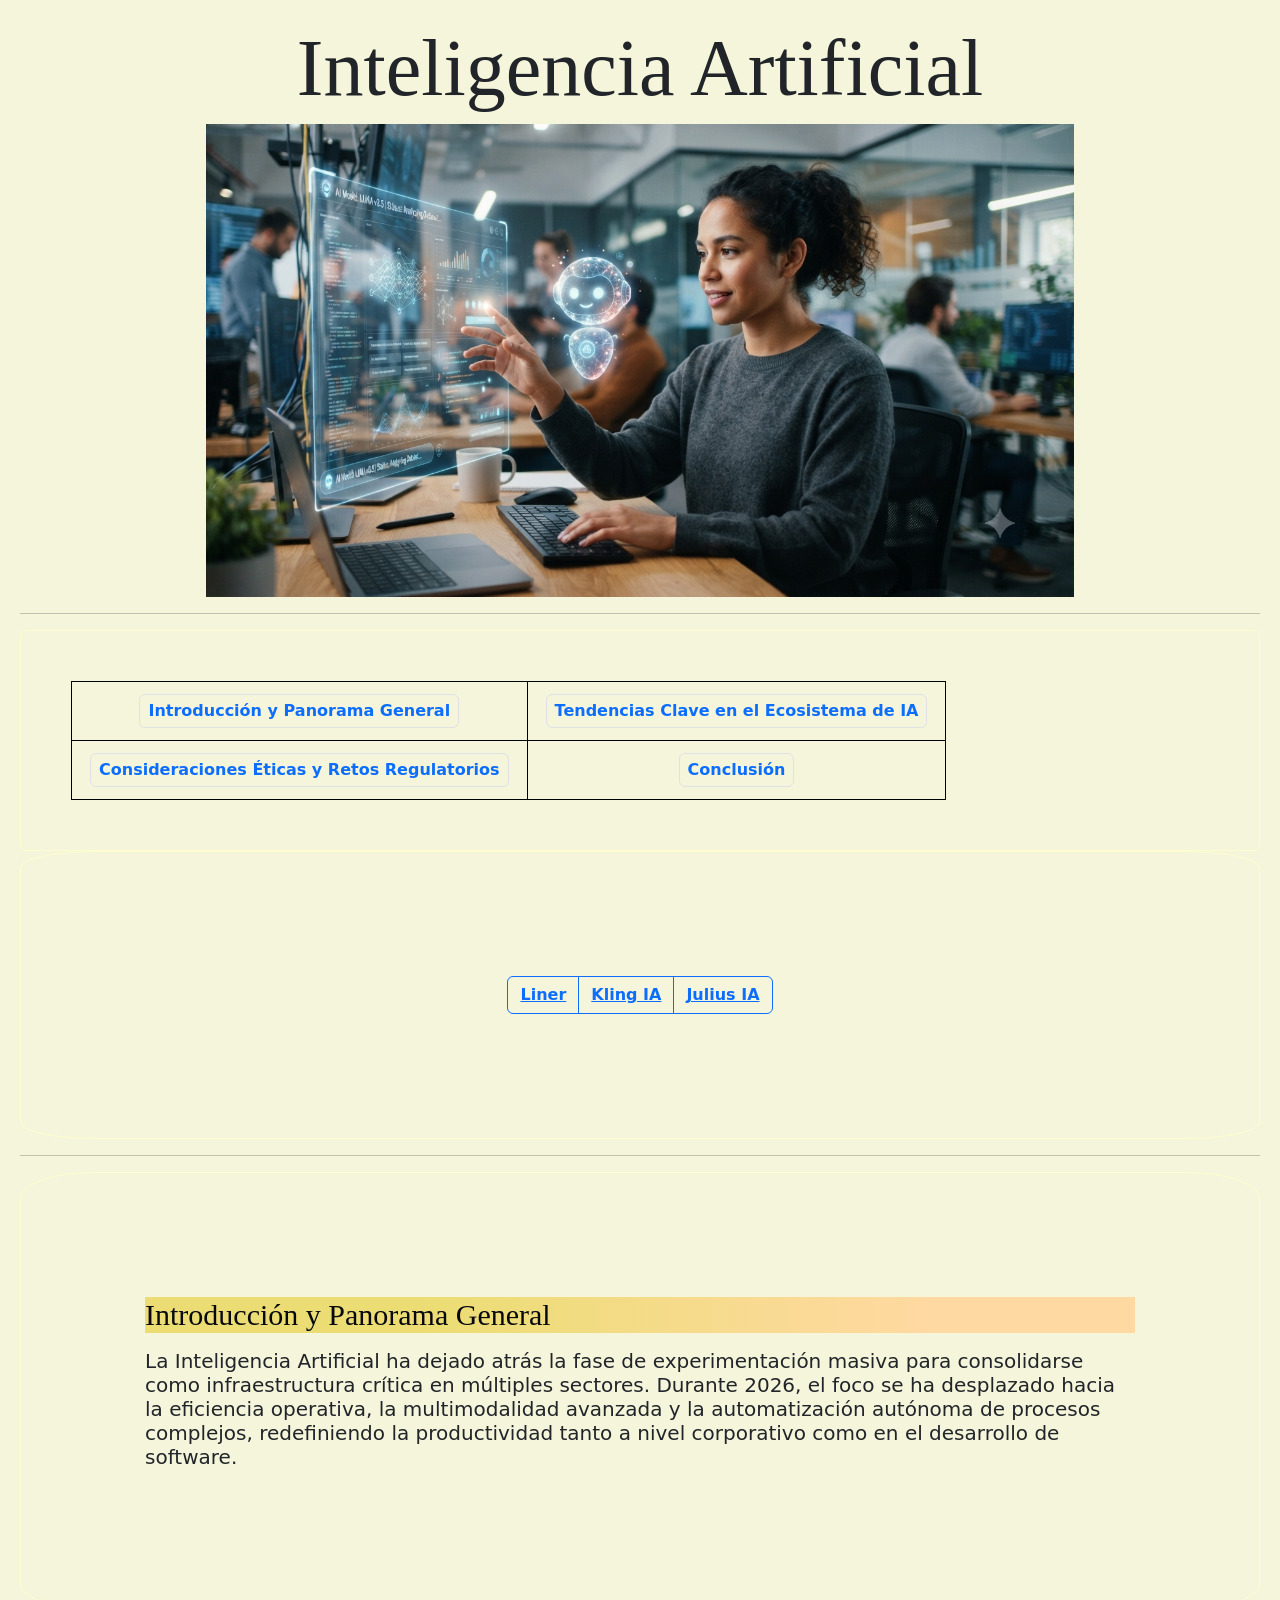
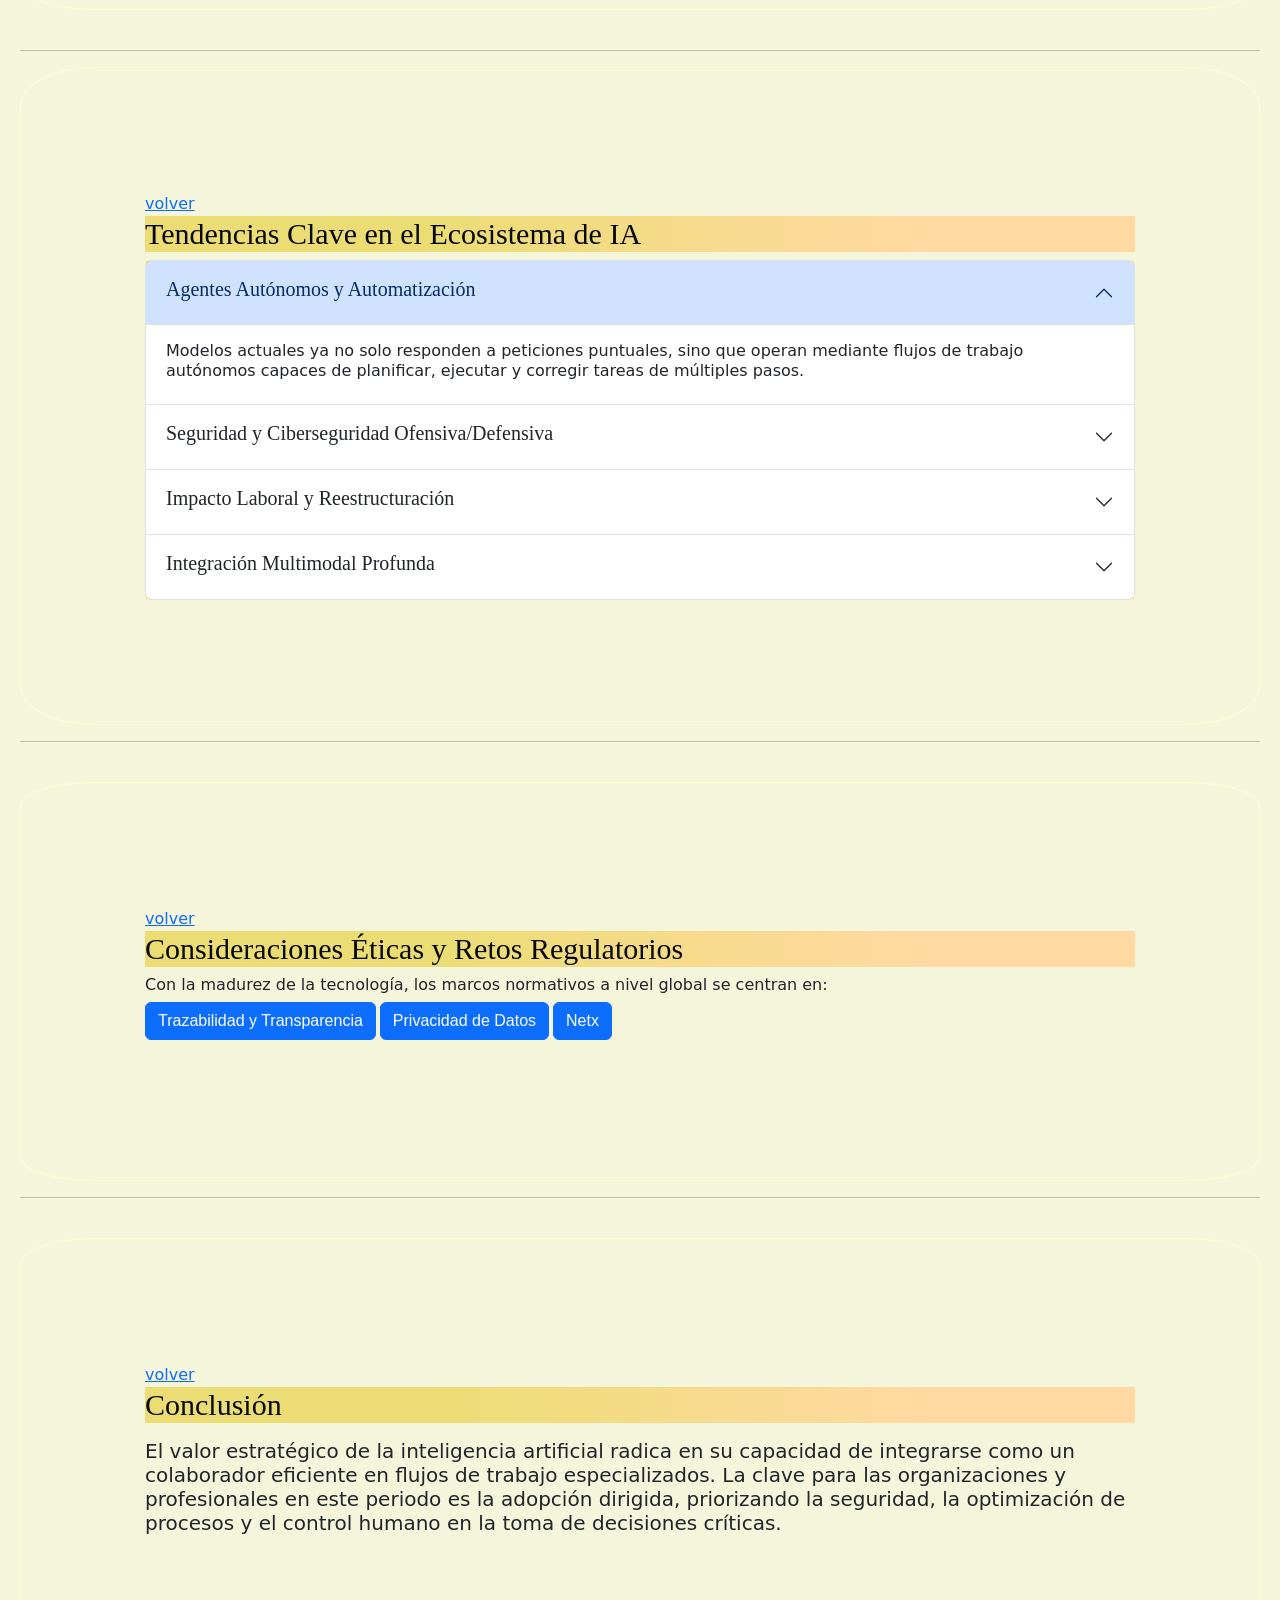
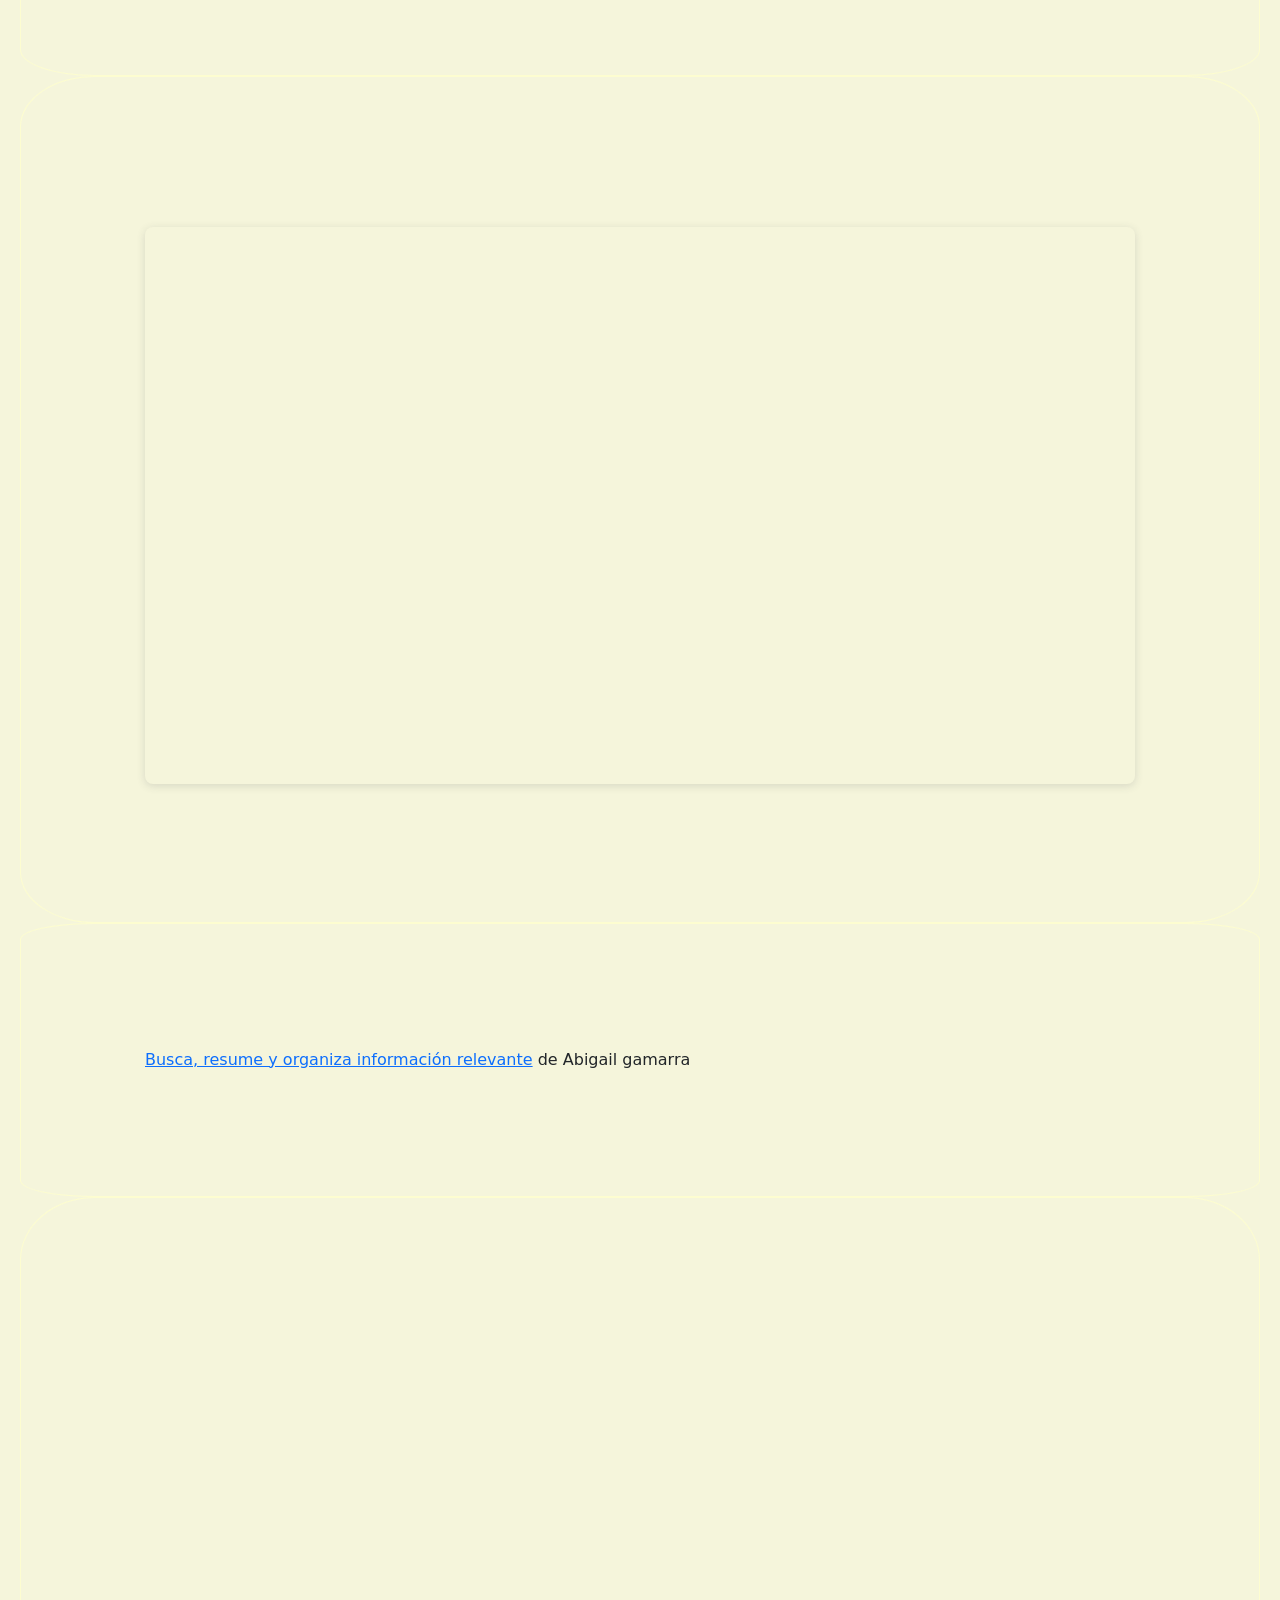
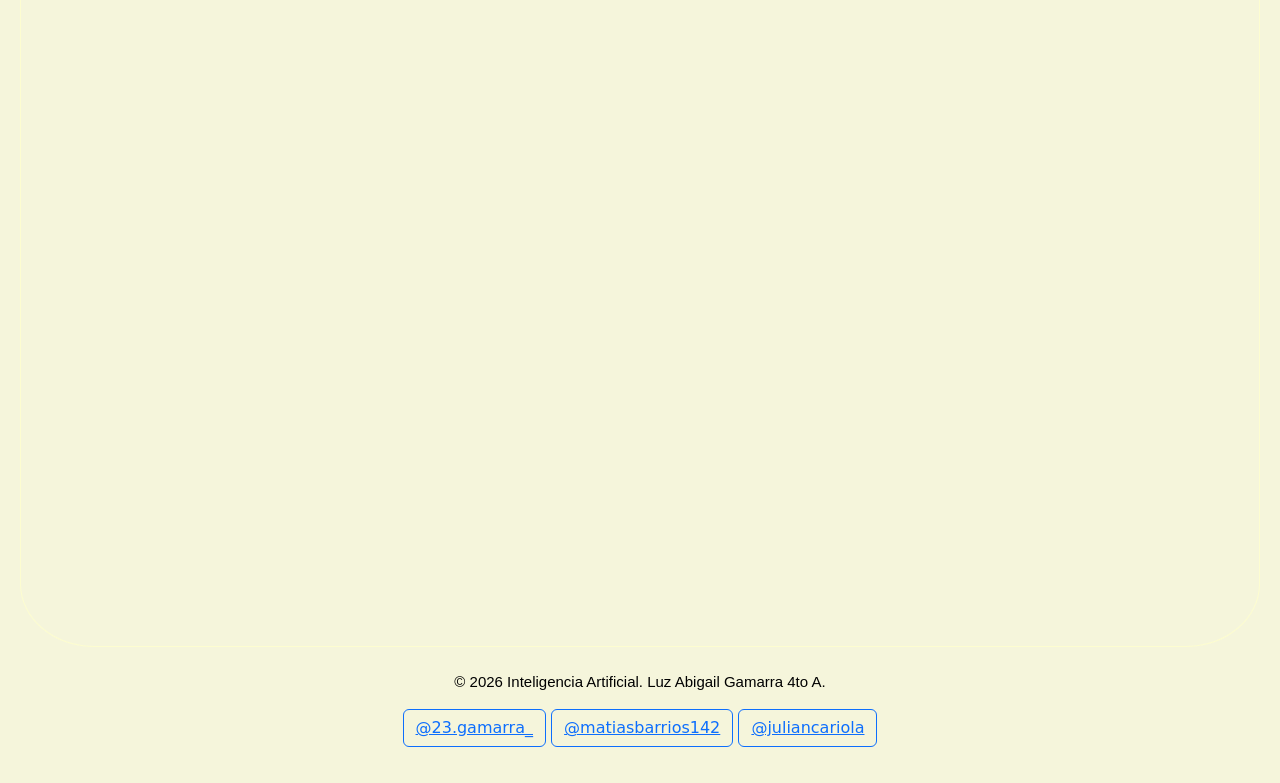
<file: index.html>
<!DOCTYPE html>
<html lang="en">

<head>
    <meta charset="UTF-8">
    <meta name="viewport" content="width=device-width, initial-scale=1.0">
    <title>IA</title>

    <link href="https://cdn.jsdelivr.net/npm/bootstrap@5.3.8/dist/css/bootstrap.min.css" rel="stylesheet"
        integrity="sha384-sRIl4kxILFvY47J16cr9ZwB07vP4J8+LH7qKQnuqkuIAvNWLzeN8tE5YBujZqJLB" crossorigin="anonymous">
    <script src="https://cdn.jsdelivr.net/npm/bootstrap@5.3.8/dist/js/bootstrap.bundle.min.js"
        integrity="sha384-FKyoEForCGlyvwx9Hj09JcYn3nv7wiPVlz7YYwJrWVcXK/BmnVDxM+D2scQbITxI"
        crossorigin="anonymous"></script>
    <link rel="stylesheet" href="index.css">
</head>
<body>
    <header>
        <h1>Inteligencia Artificial</h1>
        <center>
            <img src="img.IA/Gemini_Generated_Image_j8mh0hj8mh0hj8mh (1).png" alt="Inteligencia Artificial" width="70%"
                height="10%">
        </center>
    </header>
    <hr>
    <center>
        <div class="table-container">
    <nav id="volver">
            <table>
                <tr>
                    <table border="3" cellpadding="5%" cellspacing="5%">
            <tr>
                <th><button type="button" class="btn btn-"><a href="#paronama" class="d-inline-flex focus-ring py-1 px-2 text-decoration-none border rounded-2" style="--bs-focus-ring-x: 10px; --bs-focus-ring-y: 10px; --bs-focus-ring-blur: 4px"><b>Introducción y Panorama General</b></a></button></th>
                <th><button type="button" class="btn btn-"><a href="#clave" class="d-inline-flex focus-ring py-1 px-2 text-decoration-none border rounded-2" style="--bs-focus-ring-x: 10px; --bs-focus-ring-y: 10px; --bs-focus-ring-blur: 4px"><b>Tendencias Clave en el Ecosistema de IA</b></a></button></th>
            </tr>
            <tr>
                <td><button type="button" class="btn btn-"><a href="#eticas" class="d-inline-flex focus-ring py-1 px-2 text-decoration-none border rounded-2" style="--bs-focus-ring-x: 10px; --bs-focus-ring-y: 10px; --bs-focus-ring-blur: 4px"><b>Consideraciones Éticas y Retos Regulatorios</b></a></button></td>
                <td><button type="button" class="btn btn-"><a href="#conclusion" class="d-inline-flex focus-ring py-1 px-2 text-decoration-none border rounded-2" style="--bs-focus-ring-x: 10px; --bs-focus-ring-y: 10px; --bs-focus-ring-blur: 4px"><b>Conclusión</b></a></button></td>
        </tr>
        </table>
    </div>
    </center>
        </ul>
        <section>
          <center>
            <div class="btn-group" role="group" aria-label="Basic outlined example">
              <button type="button" class="btn btn-outline-primary"><a href="liner.html"><b>Liner</b></a></button>
              <button type="button" class="btn btn-outline-primary"><a href="kling.html"><b>Kling IA</b></a></button>
              <button type="button" class="btn btn-outline-primary"><a href="julius.html"><b>Julius IA</b></a></button>
            </div>
          </center>
        </section>
    </nav>

    <hr>
    <section id="paronama">
        <h2>Introducción y Panorama General</h2>
        <p><h5>La Inteligencia Artificial ha dejado atrás la fase de experimentación masiva para consolidarse como
            infraestructura crítica en múltiples sectores. Durante 2026, el foco se ha desplazado hacia la eficiencia
            operativa, la multimodalidad avanzada y la automatización autónoma de procesos complejos, redefiniendo la
            productividad tanto a nivel corporativo como en el desarrollo de software.</h5></p>
    </section>
    <br>
    <hr>
    <section id="clave"><a href="#volver">volver</a>
        <h2>Tendencias Clave en el Ecosistema de IA</h2>
        <div class="accordion" id="accordionExample">
            <div class="accordion-item">
                <h2 class="accordion-header">
                    <button class="accordion-button" type="button" data-bs-toggle="collapse"
                        data-bs-target="#collapseOne" aria-expanded="true" aria-controls="collapseOne">
                        <h5>Agentes Autónomos y Automatización</h5>
                    </button>
                </h2>
                <div id="collapseOne" class="accordion-collapse collapse show" data-bs-parent="#accordionExample">
                    <div class="accordion-body">
                        <h6>Modelos actuales ya no solo responden a peticiones puntuales, sino que operan mediante
                            flujos de trabajo autónomos capaces de planificar, ejecutar y corregir tareas de múltiples
                            pasos.</h6>
                    </div>
                </div>
            </div>
            <div class="accordion-item">
                <h2 class="accordion-header">
                    <button class="accordion-button collapsed" type="button" data-bs-toggle="collapse"
                        data-bs-target="#collapseTwo" aria-expanded="false" aria-controls="collapseTwo">
                        <h5>Seguridad y Ciberseguridad Ofensiva/Defensiva</h5>
                    </button>
                </h2>
                <div id="collapseTwo" class="accordion-collapse collapse" data-bs-parent="#accordionExample">
                    <div class="accordion-body">
                        <h6>El uso de IA en la detección proactiva de vulnerabilidades y en la gestión de amenazas tipo
                            Zero-Day se ha vuelto central, incrementando tanto los riesgos como la capacidad de
                            respuesta de los sistemas de defensa.</h6>
                    </div>
                </div>
            </div>
            <div class="accordion-item">
                <h2 class="accordion-header">
                    <button class="accordion-button collapsed" type="button" data-bs-toggle="collapse"
                        data-bs-target="#collapseThree" aria-expanded="false" aria-controls="collapseThree">
                        <h5>Impacto Laboral y Reestructuración</h5>
                    </button>
                </h2>
                <div id="collapseThree" class="accordion-collapse collapse" data-bs-parent="#accordionExample">
                    <div class="accordion-body">
                        <h6>Sectores como el tecnológico continúan adaptando sus plantillas debido a las ganancias de
                            eficiencia obtenidas mediante la automatización de procesos de desarrollo y soporte.</h6>
                    </div>
                </div>
            </div>
                    <div class="accordion-item">
                        <h2 class="accordion-header">
                            <button class="accordion-button collapsed" type="button" data-bs-toggle="collapse"
                                data-bs-target="#collapsefour" aria-expanded="false" aria-controls="collapsefour">
                                <h5>Integración Multimodal Profunda</h5>
                            </button>
                        </h2>
                        <div id="collapsefour" class="accordion-collapse collapse" data-bs-parent="#accordionExample">
                            <div class="accordion-body">
                                <h6>La combinación fluida de texto, visión por computadora, síntesis de voz y generación
                                    de contenido visual hiperrealista se ha estandarizado en las aplicaciones cotidianas
                                    y profesionales.</h6>
                            </div>
                        </div>
                    </div>
                </div>
    </section>
    <hr>
    <br>
   
    <section id="eticas"><a href="#volver">volver</a>
        <div class="botton-container">
        <h2>Consideraciones Éticas y Retos Regulatorios</h2>
        <h6>Con la madurez de la tecnología, los marcos normativos a nivel global se centran en:</h6>
        <p class="d-inline-flex gap-1">
            <a class="btn btn-primary" data-bs-toggle="collapse" href="#multiCollapseExample1" role="button"
                aria-expanded="false" aria-controls="multiCollapseExample1">Trazabilidad y Transparencia</a>
            <button class="btn btn-primary" type="button" data-bs-toggle="collapse"
                data-bs-target="#multiCollapseExample2" aria-expanded="false"
                aria-controls="multiCollapseExample2">Privacidad de Datos</button>
            <button class="btn btn-primary" type="button" data-bs-toggle="collapse" data-bs-target=".multi-collapse"
                aria-expanded="false" aria-controls="multiCollapseExample1 multiCollapseExample2">Netx</button>
        </p>
        <div class="row">
            <div class="col">
                <div class="collapse multi-collapse" id="multiCollapseExample1">
                    <div class="card card-body">
                        <h5><b>Exigencia de identificar claramente contenidos generados o modificados por sistemas
                                sintéticos.</b></h5>
                    </div>
                </div>
            </div>
            <div class="col">
                <div class="collapse multi-collapse" id="multiCollapseExample2">
                    <div class="card card-body">
                        <h5><b>Restricciones más severas en el tratamiento de información personal para el entrenamiento
                                y ajuste fino de modelos.</b></h5>
                    </div>
                </div>
              </div>
            </div>
    </section>
</div>
    <hr>
    <br>
    <section id="conclusion"><a href="#volver">volver</a>
        <h2>Conclusión</h2>
        <p><h5>El valor estratégico de la inteligencia artificial radica en su capacidad de integrarse como un colaborador
            eficiente en flujos de trabajo especializados. La clave para las organizaciones y profesionales en este
            periodo es la adopción dirigida, priorizando la seguridad, la optimización de procesos y el control humano
            en la toma de decisiones críticas.</h5></p>
    </section>
    <section>
        <div style="position: relative; width: 100%; height: 0; padding-top: 56.2500%;
 padding-bottom: 0; box-shadow: 0 2px 8px 0 rgba(63,69,81,0.16); margin-top: 1.6em; margin-bottom: 0.9em; overflow: hidden;
 border-radius: 8px; will-change: transform;">
  <iframe loading="lazy" style="position: absolute; width: 100%; height: 100%; top: 0; left: 0; border: none; padding: 0;margin: 0;"
    src="https://www.canva.com/design/DAHS85mDiqE/vXnYgLvQoQYdKq26dpeqPw/view?embed" allowfullscreen="allowfullscreen" allow="fullscreen">
  </iframe>
</div>
</section>
<section>
<a href="https:&#x2F;&#x2F;www.canva.com&#x2F;design&#x2F;DAHS85mDiqE&#x2F;vXnYgLvQoQYdKq26dpeqPw&#x2F;view?utm_content=DAHS85mDiqE&amp;utm_campaign=designshare&amp;utm_medium=embeds&amp;utm_source=link" target="_blank" rel="noopener">Busca, resume y organiza información relevante</a> de Abigail gamarra 
</section>
<section>
      <article >
            <iframe src="https://docs.google.com/spreadsheets/d/e/2PACX-1vRhwA27u3DSUjWAhCvXZ7AakrI_kY6Dq0lab4W1c8st31aeovob6EWmhyO--DxinE47I2g7T0hGx_9j/pubhtml?gid=0&amp;single=true&amp;widget=true&amp;headers=false" width="100%" height="100%"></iframe>
        </article>
</section>
            <br>
    <footer>
        <center>
            <p>© 2026 Inteligencia Artificial. Luz Abigail Gamarra 4to A.
            <div class="redes-sociales">
                 <button type="button" class="btn btn-outline-primary" ><a href="https://www.instagram.com/23.gamarra_?igsi=MTc0emFrMTZ1dXZ4bg==" target="_blank">@23.gamarra_</a></button>
                 <button type="button" class="btn btn-outline-primary" ><a href="https://www.instagram.com/matiasbarrios142" target="_blank">@matiasbarrios142</a></button>
                 <button type="button" class="btn btn-outline-primary" ><a href="https://www.instagram.com/juliancariola" target="_blank">@juliancariola</a></button>
            </div>
            </p>
        </center>
    </footer>
    </section>
</body>

</html>
</file>
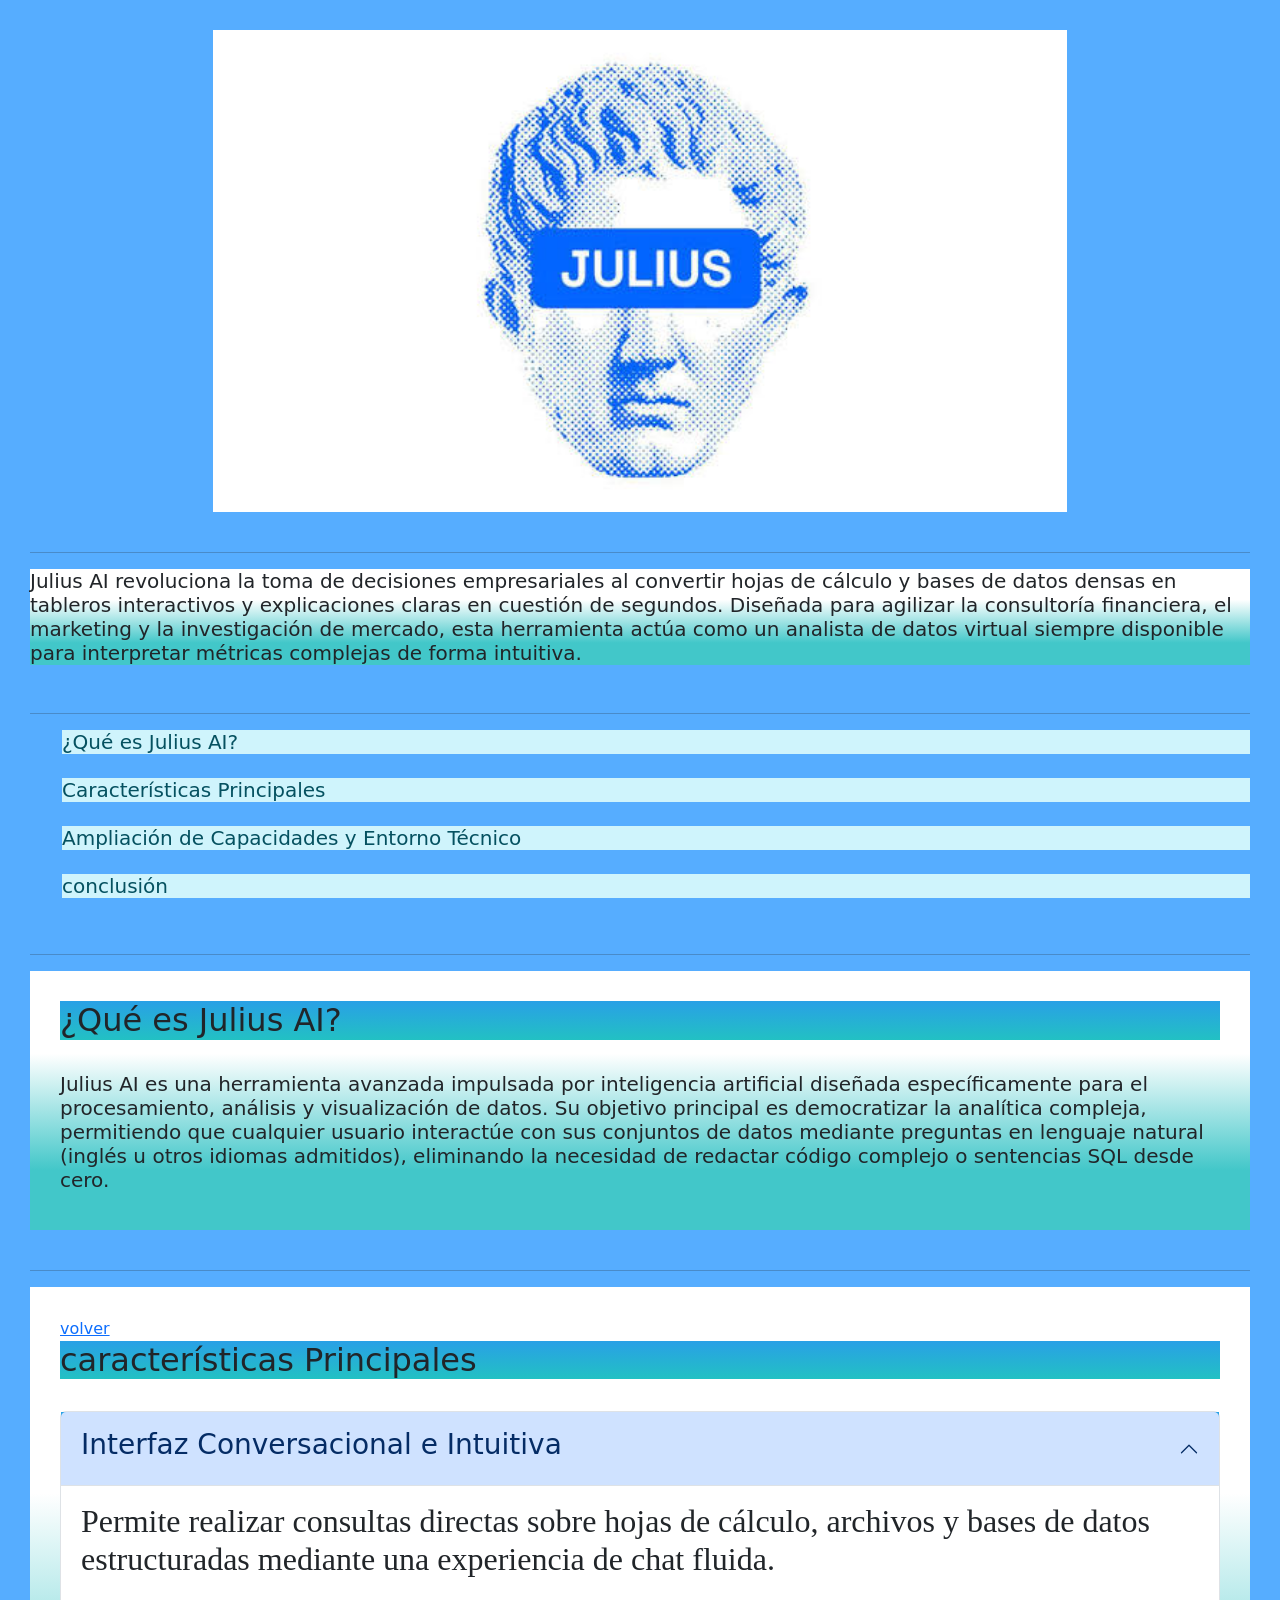
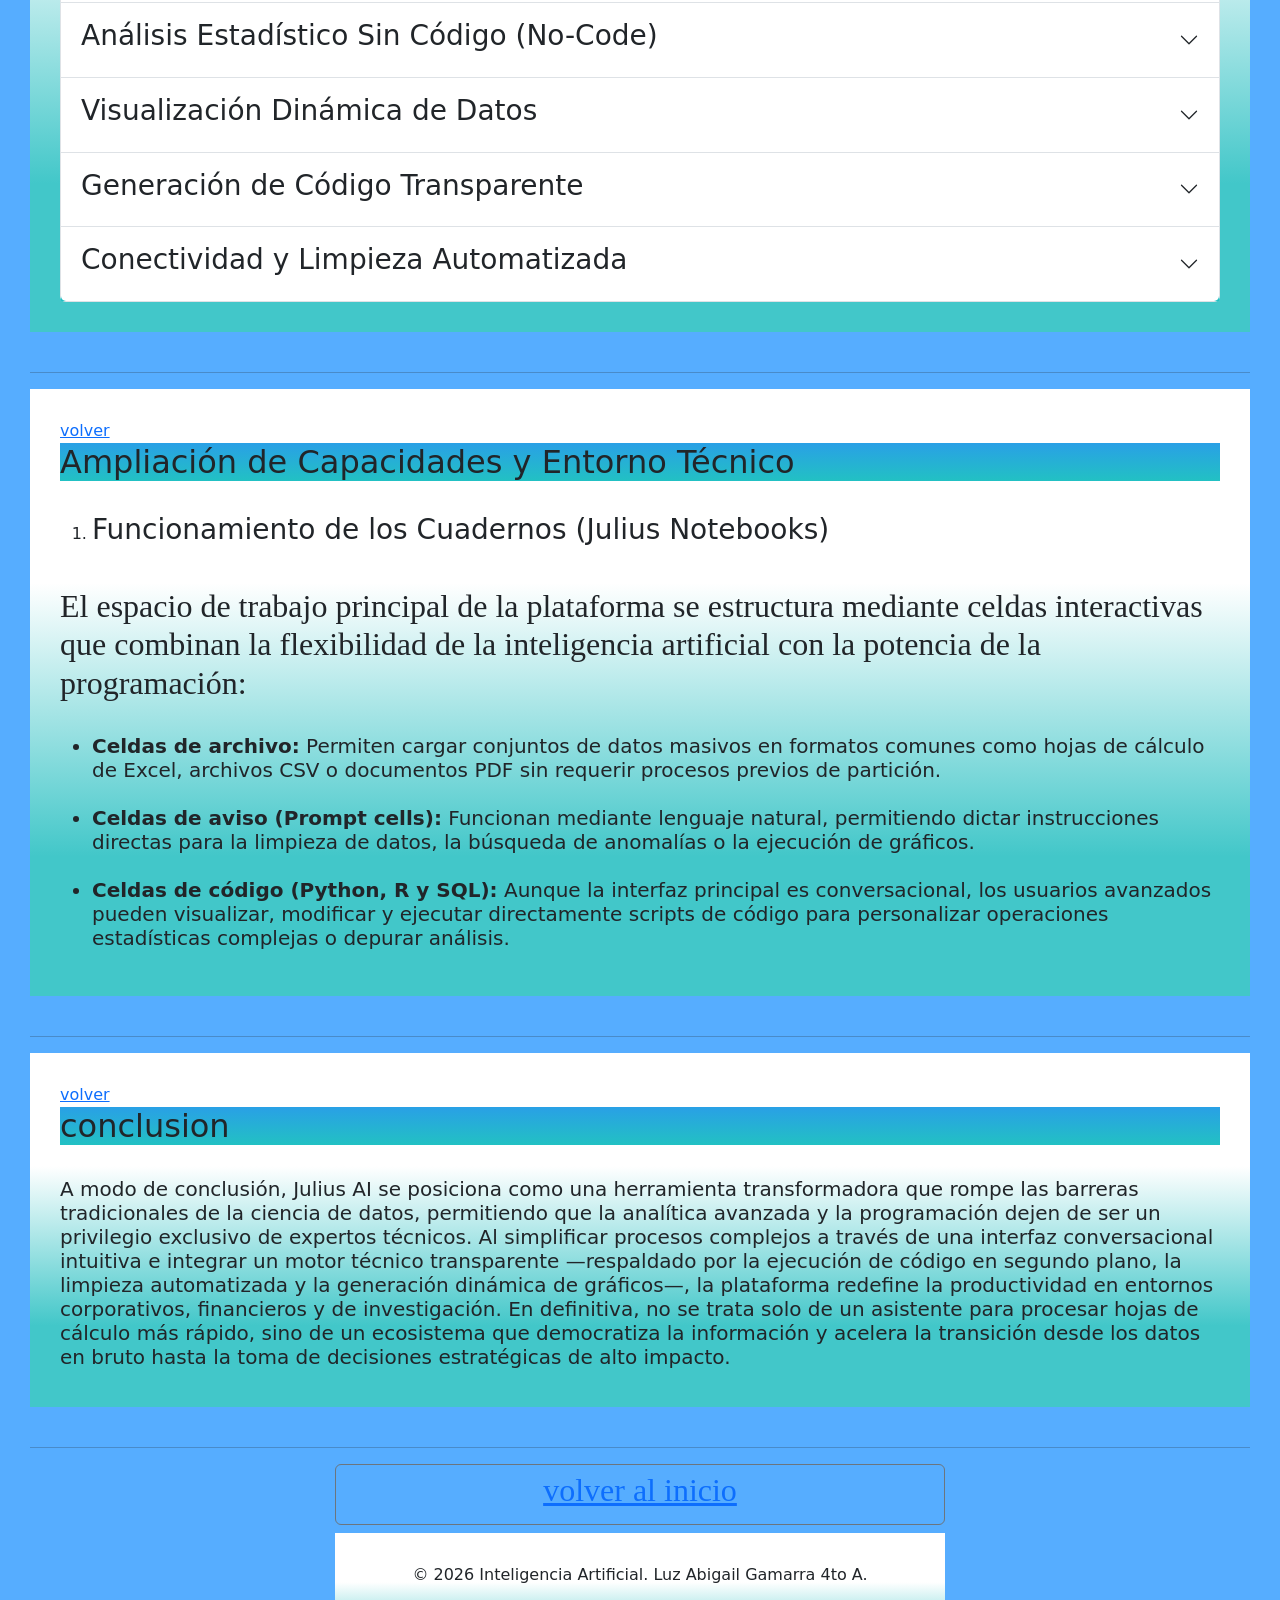
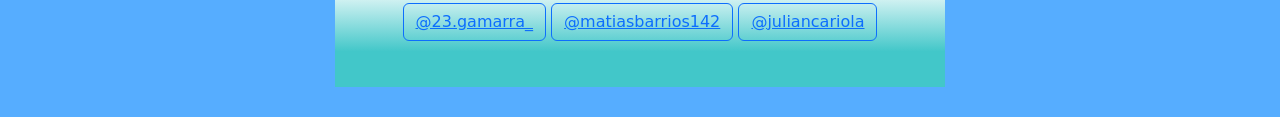
<file: julius.html>
<!DOCTYPE html>
<html lang="en">

<head>
    <meta charset="UTF-8">
    <meta name="viewport" content="width=device-width, initial-scale=1.0">
    <title>Julius IA</title>
    <link href="https://cdn.jsdelivr.net/npm/bootstrap@5.3.8/dist/css/bootstrap.min.css" rel="stylesheet"
        integrity="sha384-sRIl4kxILFvY47J16cr9ZwB07vP4J8+LH7qKQnuqkuIAvNWLzeN8tE5YBujZqJLB" crossorigin="anonymous">
    <script src="https://cdn.jsdelivr.net/npm/bootstrap@5.3.8/dist/js/bootstrap.bundle.min.js"
        integrity="sha384-FKyoEForCGlyvwx9Hj09JcYn3nv7wiPVlz7YYwJrWVcXK/BmnVDxM+D2scQbITxI"
        crossorigin="anonymous"></script>
    <link rel="stylesheet" href="julius.css">
</head>

<body>
    <header>
        <center><img src="img.IA/images (4).jpg" alt="julius AI" width="70%" height="90%"></center>
        <br>
        <hr>
        <div class="contenedor">
        <h5>Julius AI revoluciona la toma de decisiones empresariales al convertir hojas de cálculo y bases de datos
            densas en tableros interactivos y explicaciones claras en cuestión de segundos. Diseñada para agilizar la
            consultoría financiera, el marketing y la investigación de mercado, esta herramienta actúa como un analista
            de datos virtual siempre disponible para interpretar métricas complejas de forma intuitiva.</h5>
        </div>
    </header>
    <br>
    <hr>
    <nav id="volver">
        <ul>
            <h5>
                <a href="#julius" class="list-group-item list-group-item-action list-group-item-info">¿Qué es Julius
                    AI?</a>
                <br>
                <a href="#principales"
                    class="list-group-item list-group-item-action list-group-item-info">Características Principales</a>
                <br>
                <a href="#ampliacion" class="list-group-item list-group-item-action list-group-item-info">Ampliación de
                    Capacidades y Entorno Técnico</a>
                <br>
                <a href="#conclusion" class="list-group-item list-group-item-action list-group-item-info">conclusión</a>
            </h5>
        </ul>
    </nav>
    <br>
    <hr>
    <section id="julius">
        <h2>¿Qué es Julius AI?</h2>
        <br>
        <h5>Julius AI es una herramienta avanzada impulsada por inteligencia artificial diseñada específicamente para el
            procesamiento, análisis y visualización de datos. Su objetivo principal es democratizar la analítica
            compleja, permitiendo que cualquier usuario interactúe con sus conjuntos de datos mediante preguntas en
            lenguaje natural (inglés u otros idiomas admitidos), eliminando la necesidad de redactar código complejo o
            sentencias SQL desde cero.</h5>
    </section>
    <br>
    <hr>
    <section id="principales"><a href="#volver">volver</a>
        <h2>características Principales</h2>
        <br>
        <div class="accordion" id="accordionPanelsStayOpenExample">
            <div class="accordion-item">
                <h2 class="accordion-header">
                    <button class="accordion-button" type="button" data-bs-toggle="collapse"
                        data-bs-target="#panelsStayOpen-collapseOne" aria-expanded="true"
                        aria-controls="panelsStayOpen-collapseOne">
                        <h3>Interfaz Conversacional e Intuitiva</h3>
                    </button>
                </h2>
                <div id="panelsStayOpen-collapseOne" class="accordion-collapse collapse show">
                    <div class="accordion-body">
                        <h4>Permite realizar consultas directas sobre hojas de cálculo, archivos y bases de datos
                            estructuradas mediante una experiencia de chat fluida.</h4>
                    </div>
                </div>
            </div>
            <div class="accordion-item">
                <h2 class="accordion-header">
                    <button class="accordion-button collapsed" type="button" data-bs-toggle="collapse"
                        data-bs-target="#panelsStayOpen-collapseTwo" aria-expanded="false"
                        aria-controls="panelsStayOpen-collapseTwo">
                        <h3>Análisis Estadístico Sin Código (No-Code)</h3>
                    </button>
                </h2>
                <div id="panelsStayOpen-collapseTwo" class="accordion-collapse collapse">
                    <div class="accordion-body">
                        <h4>Automatiza procesos complejos como pruebas de hipótesis, modelos de regresión, análisis de
                            varianza y estudios de correlación sin requerir conocimientos profundos de programación.
                        </h4>
                    </div>
                </div>
            </div>
            <div class="accordion-item">
                <h2 class="accordion-header">
                    <button class="accordion-button collapsed" type="button" data-bs-toggle="collapse"
                        data-bs-target="#panelsStayOpen-collapseThree" aria-expanded="false"
                        aria-controls="panelsStayOpen-collapseThree">
                        <h3>Visualización Dinámica de Datos</h3>
                    </button>
                </h2>
                <div id="panelsStayOpen-collapseThree" class="accordion-collapse collapse">
                    <div class="accordion-body">
                        <h4>Genera de forma automática gráficos interactivos, diagramas de dispersión, histogramas y
                            mapas de calor adaptados al tipo de métrica evaluada.</h4>
                    </div>
                </div>
            </div>
            <div class="accordion-item">
                <h2 class="accordion-header">
                    <button class="accordion-button collapsed" type="button" data-bs-toggle="collapse"
                        data-bs-target="#panelsStayOpen-collapsefour" aria-expanded="false"
                        aria-controls="panelsStayOpen-collapsefour">
                        <h3>Generación de Código Transparente</h3>
                    </button>
                </h2>
                <div id="panelsStayOpen-collapsefour" class="accordion-collapse collapse">
                    <div class="accordion-body">
                        <h4>Opera escribiendo y ejecutando scripts en segundo plano (principalmente en Python con
                            librerías
                            especializadas), permitiendo a los usuarios inspeccionar el código técnico detrás de cada
                            cálculo u operación.</h4>
                    </div>
                </div>
            </div>
            <div class="accordion-item">
                <h2 class="accordion-header">
                    <button class="accordion-button collapsed" type="button" data-bs-toggle="collapse"
                        data-bs-target="#panelsStayOpen-collapsefive" aria-expanded="false"
                        aria-controls="panelsStayOpen-collapsefive">
                        <h3>Conectividad y Limpieza Automatizada</h3>
                    </button>
                </h2>
                <div id="panelsStayOpen-collapsefive" class="accordion-collapse collapse">
                    <div class="accordion-body">
                        <h4>Cuenta con capacidades para limpiar datos defectuosos y conectarse directamente con fuentes
                            externas y plataformas en la nube (como bases de datos empresariales, Google Drive y hojas
                            de cálculo).</h4>
                    </div>
                </div>
            </div>
        </div>
    </section>
    <br>
    <hr>
    <section id="ampliacion"><a href="#volver">volver</a>
        <h2>Ampliación de Capacidades y Entorno Técnico</h2>
        <br>
        <ol>
            <li>
                <h3>Funcionamiento de los Cuadernos (Julius Notebooks)</h3>
            </li>
        </ol>
        <br>
        <h4>El espacio de trabajo principal de la plataforma se estructura mediante celdas interactivas que combinan la
            flexibilidad de la inteligencia artificial con la potencia de la programación:</h4>
        <br>
        <ul>
            <h5>
                <li><b>Celdas de archivo:</b> Permiten cargar conjuntos de datos masivos en formatos comunes como hojas
                    de
                    cálculo
                    de Excel, archivos CSV o documentos PDF sin requerir procesos previos de partición.</li>
                <br>
                <li><b>Celdas de aviso (Prompt cells):</b> Funcionan mediante lenguaje natural, permitiendo dictar
                    instrucciones directas para la limpieza de datos, la búsqueda de anomalías o la ejecución de
                    gráficos.
                </li>
                <br>
                <li><b>Celdas de código (Python, R y SQL):</b> Aunque la interfaz principal es conversacional, los
                    usuarios
                    avanzados pueden visualizar, modificar y ejecutar directamente scripts de código para personalizar
                    operaciones estadísticas complejas o depurar análisis.</li>
            </h5>
        </ul>
    </section>
    <br>
    <hr>

    <section id="conclusion"><a href="#volver">volver</a>
        <br>
        <h2>conclusion</h2>
        <br>
        <h5>A modo de conclusión, Julius AI se posiciona como una herramienta transformadora que rompe las barreras
            tradicionales de la ciencia de datos, permitiendo que la analítica avanzada y la programación dejen de ser
            un privilegio exclusivo de expertos técnicos. Al simplificar procesos complejos a través de una interfaz
            conversacional intuitiva e integrar un motor técnico transparente —respaldado por la ejecución de código en
            segundo plano, la limpieza automatizada y la generación dinámica de gráficos—, la plataforma redefine la
            productividad en entornos corporativos, financieros y de investigación. En definitiva, no se trata solo de
            un asistente para procesar hojas de cálculo más rápido, sino de un ecosistema que democratiza la información
            y acelera la transición desde los datos en bruto hasta la toma de decisiones estratégicas de alto impacto.
        </h5>
    </section>
    <br>
    <hr>
    <div class="d-grid gap-2 col-6 mx-auto">
        <button type="button" class="btn btn-outline-secondary"><a href="index.html">
                <h4>volver al inicio</h4>
            </a></button>
            <div class="section-container">
        <section>
            <footer>
                <center>
                    <p>© 2026 Inteligencia Artificial. Luz Abigail Gamarra 4to A.
                    <div class="redes-sociales">
                        <button type="button" class="btn btn-outline-primary"><a
                                href="https://www.instagram.com/23.gamarra_?igsi=MTc0emFrMTZ1dXZ4bg=="
                                target="_blank">@23.gamarra_</a></button>
                                <button type="button" class="btn btn-outline-primary" ><a href="https://www.instagram.com/matiasbarrios142" target="_blank">@matiasbarrios142</a></button>
                 <button type="button" class="btn btn-outline-primary" ><a href="https://www.instagram.com/juliancariola" target="_blank">@juliancariola</a></button>
                    </div>
                    </p>
                </center>
            </footer>
        </section>
    </div>
</body>

</html>
</file>
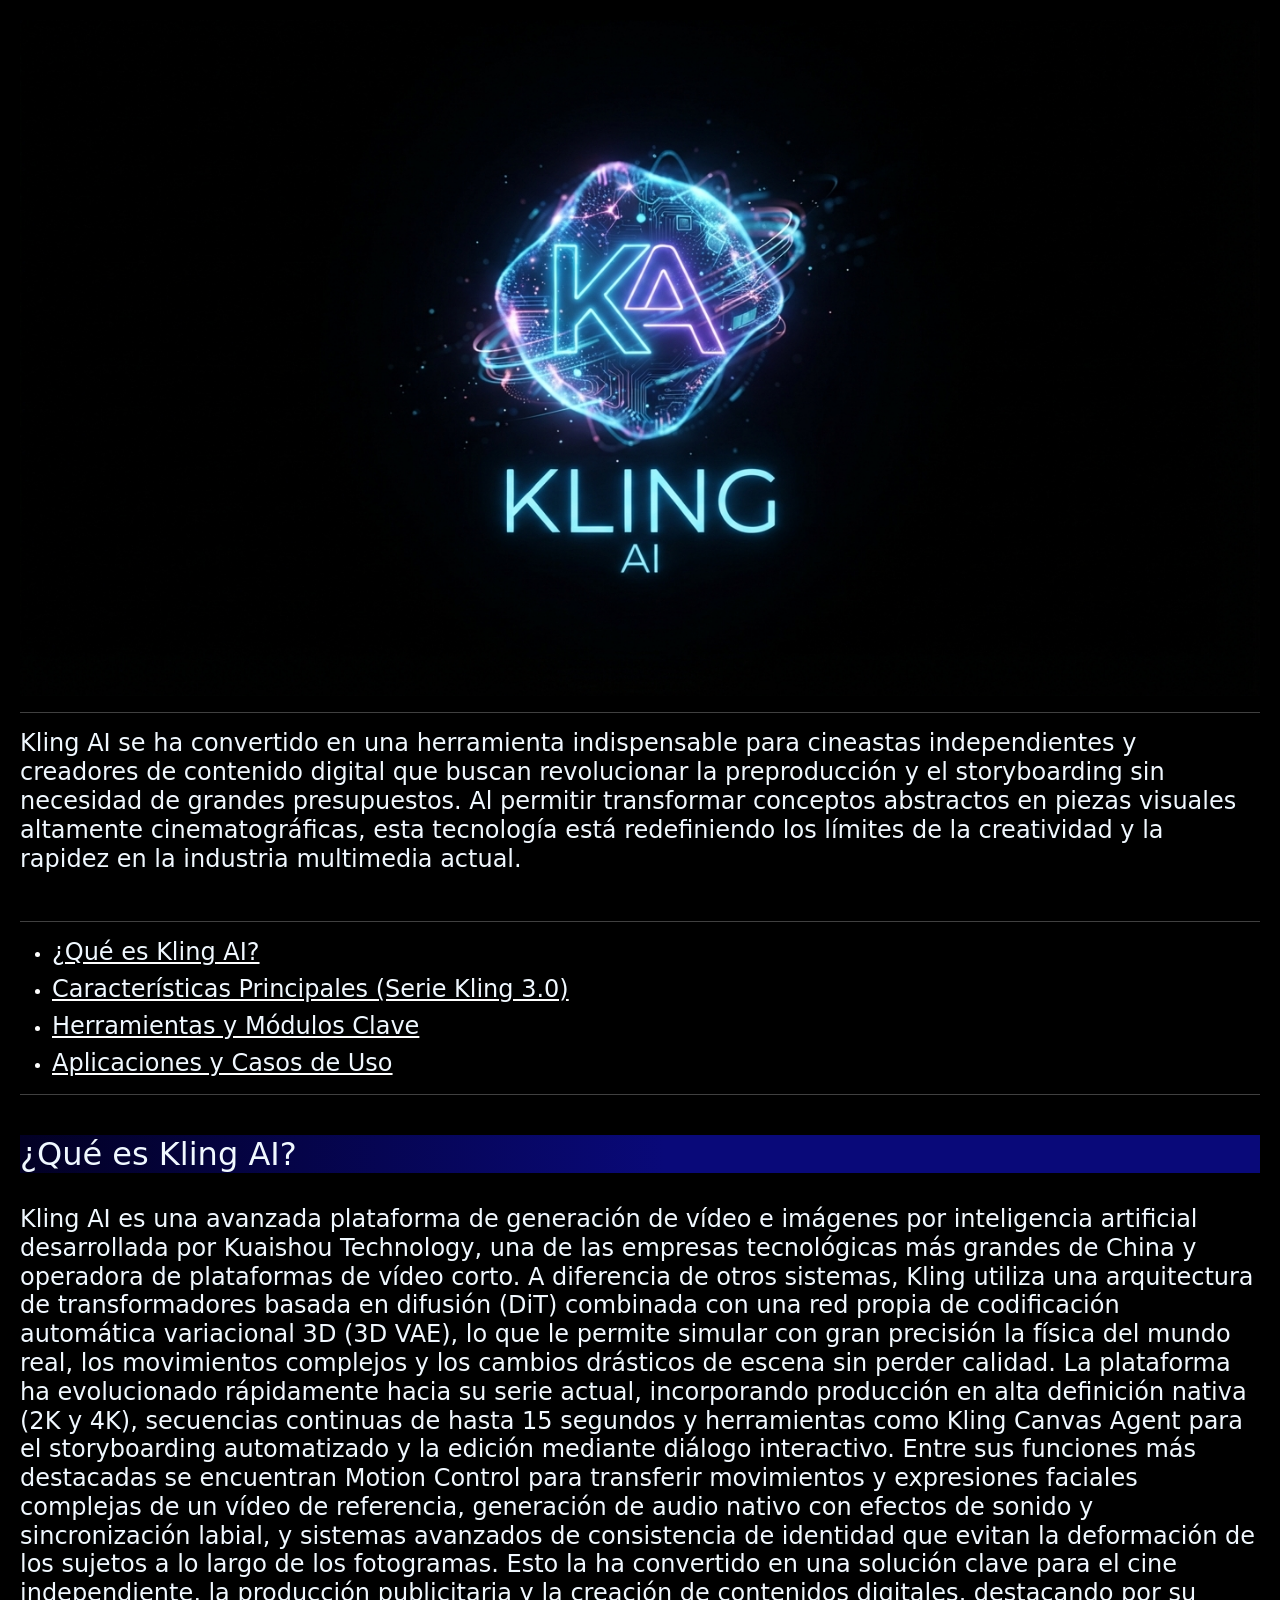
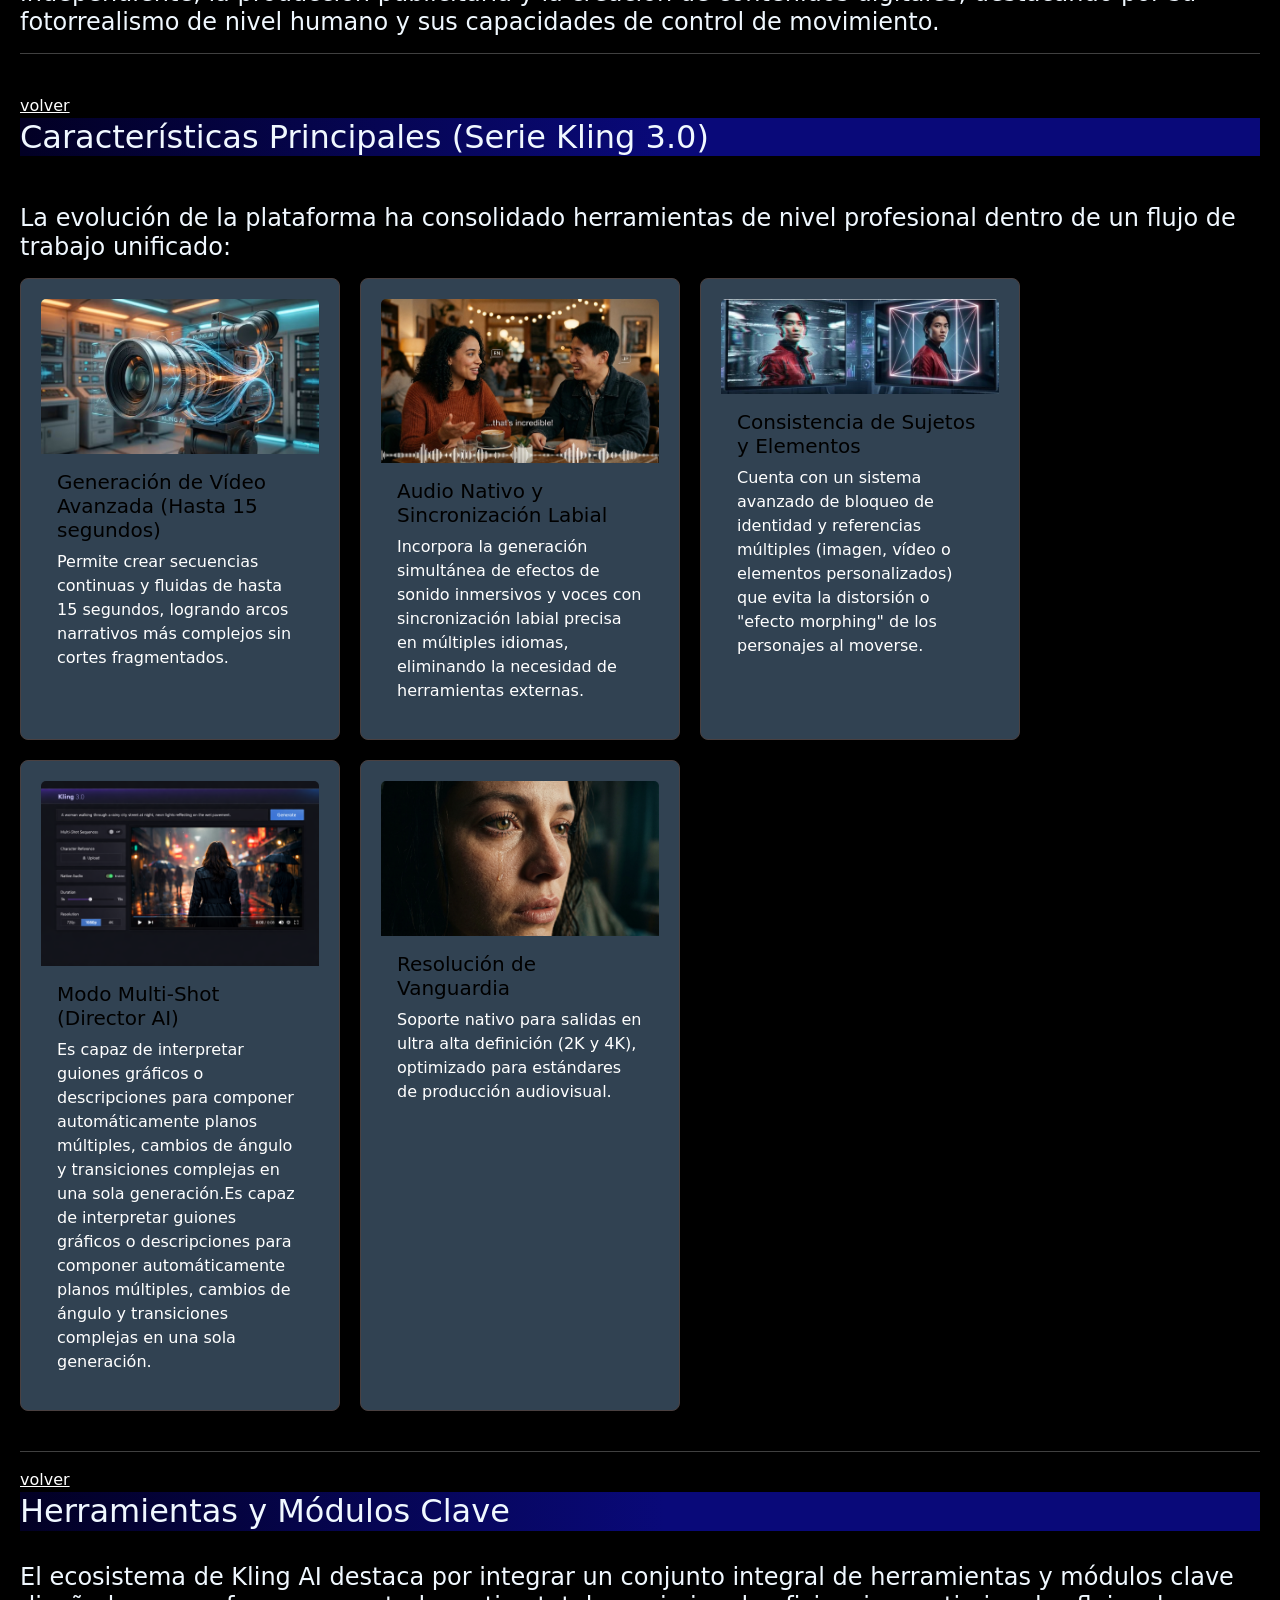
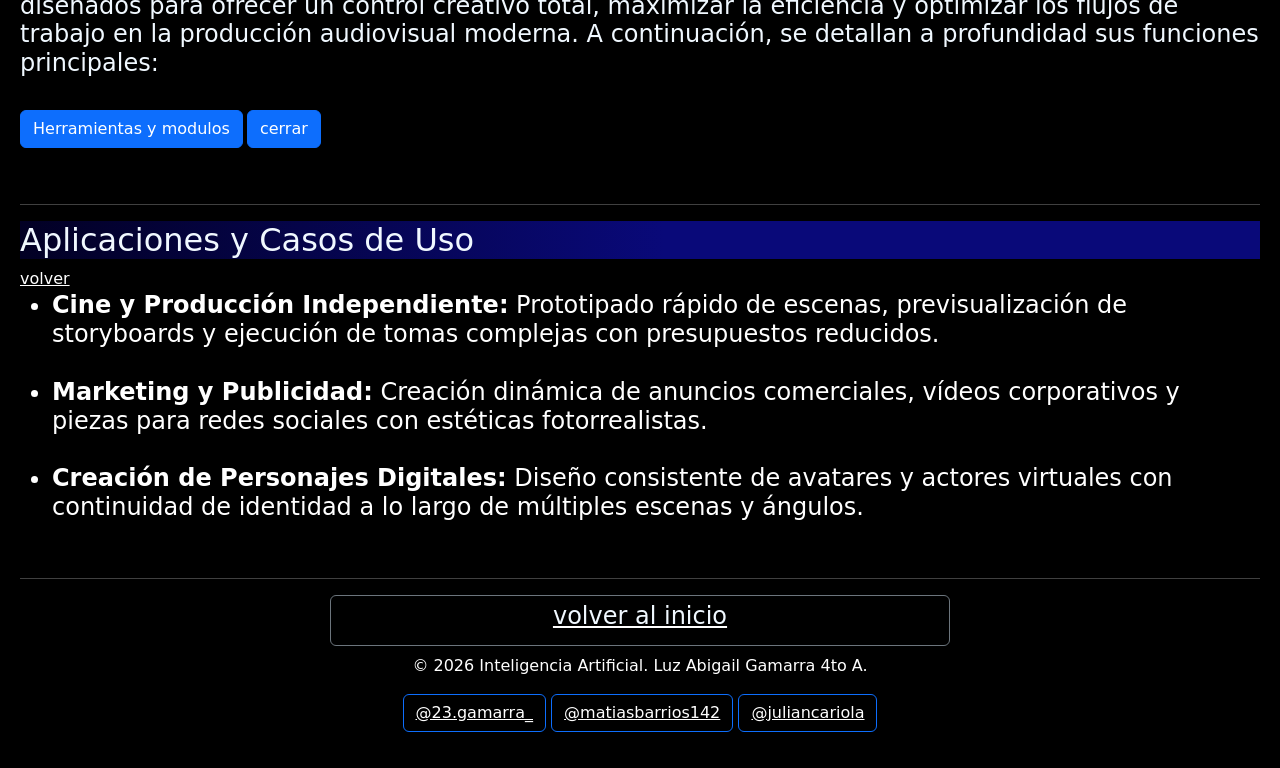
<file: kling.html>
<!DOCTYPE html>
<html lang="en">

<head>
    <meta charset="UTF-8">
    <meta name="viewport" content="width=device-width, initial-scale=1.0">
    <title>Kling IA</title>
    <link href="https://cdn.jsdelivr.net/npm/bootstrap@5.3.8/dist/css/bootstrap.min.css" rel="stylesheet"
        integrity="sha384-sRIl4kxILFvY47J16cr9ZwB07vP4J8+LH7qKQnuqkuIAvNWLzeN8tE5YBujZqJLB" crossorigin="anonymous">
    <script src="https://cdn.jsdelivr.net/npm/bootstrap@5.3.8/dist/js/bootstrap.bundle.min.js"
        integrity="sha384-FKyoEForCGlyvwx9Hj09JcYn3nv7wiPVlz7YYwJrWVcXK/BmnVDxM+D2scQbITxI"
        crossorigin="anonymous"></script>
    <link rel="stylesheet" href="kling.css">
</head>

<body>
    <header>
        <img src="img.IA/Gemini_Generated_Image_7plvc07plvc07plv.jpg" alt="klingai" width="100%" height="100%">
        <br>
        <hr>
        <h4>Kling AI se ha convertido en una herramienta indispensable para cineastas independientes y creadores de
            contenido digital que buscan revolucionar la preproducción y el storyboarding sin necesidad de grandes
            presupuestos. Al permitir transformar conceptos abstractos en piezas visuales altamente cinematográficas,
            esta tecnología está redefiniendo los límites de la creatividad y la rapidez en la industria multimedia
            actual.</h4>
        <br>
        <hr>
    </header>
    <nav id="volver">
        <ul>
            <li><a href="#que-es">
                    <h4>¿Qué es Kling AI?</h4>
                </a></li>
            <li><a href="#caracteristicas">
                    <h4>Características Principales (Serie Kling 3.0)</h4>
                </a></li>
            <li><a href="#herramientas">
                    <h4>Herramientas y Módulos Clave</h4>
                </a></li>
            <li><a href="#aplicaciones">
                    <h4>Aplicaciones y Casos de Uso</h4>
                </a></li>
        </ul>
    </nav>
    <hr>
    <br>
    <section id="que-es">
        <h2>¿Qué es Kling AI?</h2>
        <br>
        <h4>Kling AI es una avanzada plataforma de generación de vídeo e imágenes por inteligencia artificial
            desarrollada por Kuaishou Technology, una de las empresas tecnológicas más grandes de China y operadora de
            plataformas de vídeo corto. A diferencia de otros sistemas, Kling utiliza una arquitectura de
            transformadores basada en difusión (DiT) combinada con una red propia de codificación automática variacional
            3D (3D VAE), lo que le permite simular con gran precisión la física del mundo real, los movimientos
            complejos y los cambios drásticos de escena sin perder calidad. La plataforma ha evolucionado rápidamente
            hacia su serie actual, incorporando producción en alta definición nativa (2K y 4K), secuencias continuas de
            hasta 15 segundos y herramientas como Kling Canvas Agent para el storyboarding automatizado y la edición
            mediante diálogo interactivo. Entre sus funciones más destacadas se encuentran Motion Control para
            transferir movimientos y expresiones faciales complejas de un vídeo de referencia, generación de audio
            nativo con efectos de sonido y sincronización labial, y sistemas avanzados de consistencia de identidad que
            evitan la deformación de los sujetos a lo largo de los fotogramas. Esto la ha convertido en una solución
            clave para el cine independiente, la producción publicitaria y la creación de contenidos digitales,
            destacando por su fotorrealismo de nivel humano y sus capacidades de control de movimiento.</h4>
    </section>
    <hr>
    <br>
    <section id="caracteristicas"><a href="#volver">volver</a>
        <h2>Características Principales (Serie Kling 3.0)</h2>
        <br>
        <p>
        <h4>La evolución de la plataforma ha consolidado herramientas de nivel profesional dentro de un flujo de trabajo
            unificado:</h4>
        </p>
        <div class="contenedor-cards" class="contenedor-P">
            <div class="card" style="width: 20rem;" class="1">
                <img src="img.IA/kling3.jpg" class="card-img-top" alt="kling3.0">
                <div class="card-body">
                    <h5 class="card-title">Generación de Vídeo Avanzada (Hasta 15 segundos)</h5>
                    <p class="card-text">Permite crear secuencias continuas y fluidas de hasta 15 segundos, logrando
                        arcos
                        narrativos más complejos sin cortes fragmentados.</p>
                </div>
            </div>
            <div class="card" style="width: 20rem;" class="card2" class="P">
                <img src="img.IA/kling-3-0-feature-3.jpg" class="card-img-top" alt="kling3.0">
                <div class="card-body">
                    <h5 class="card-title">Audio Nativo y Sincronización Labial</h5>
                    <p class="card-text">Incorpora la generación simultánea de efectos de sonido inmersivos y voces con
                        sincronización labial precisa en múltiples idiomas, eliminando la necesidad de herramientas
                        externas.</p>
                </div>
            </div>
            <div class="card" style="width: 20rem;" class="card3" class="P">
                <img src="img.IA/how-to-maintain-character-consistency-in-kling-3-0-i2v-v0-zpqibmyjvwpg1.webp"
                    class="card-img-top" alt="kling3.0">
                <div class="card-body">
                    <h5 class="card-title">Consistencia de Sujetos y Elementos</h5>
                    <p class="card-text">Cuenta con un sistema avanzado de bloqueo de identidad y referencias múltiples
                        (imagen, vídeo o elementos personalizados) que evita la distorsión o "efecto morphing" de los
                        personajes al moverse.</p>
                </div>
            </div>
            <div class="card" style="width: 20rem;" class="card4" class="P">
                <img src="img.IA/how-to-use-kling-3-hero.png" class="card-img-top" alt="kling3.0">
                <div class="card-body">
                    <h5 class="card-title">Modo Multi-Shot (Director AI)</h5>
                    <p class="card-text">Es capaz de interpretar guiones gráficos o descripciones para componer
                        automáticamente planos múltiples, cambios de ángulo y transiciones complejas en una sola
                        generación.Es capaz de interpretar guiones gráficos o descripciones para componer
                        automáticamente
                        planos múltiples, cambios de ángulo y transiciones complejas en una sola generación.</p>
                </div>
            </div>
            <div class="card" style="width: 20rem;" class="card5" class="P">
                <img src="img.IA/kling-3-0-feature-1.webp" class="card-img-top" alt="kling3.0">
                <div class="card-body">
                    <h5 class="card-title">Resolución de Vanguardia</h5>
                    <p class="card-text">Soporte nativo para salidas en ultra alta definición (2K y 4K), optimizado para
                        estándares de producción audiovisual.</p>
                </div>
            </div>
        </div>
    </section>
    <br>
    <hr>
    <section id="herramientas"><a href="#volver">volver</a>
        <h2>Herramientas y Módulos Clave</h2>
        <br>
        <h4>El ecosistema de Kling AI destaca por integrar un conjunto integral de herramientas y módulos clave
            diseñados para ofrecer un control creativo total, maximizar la eficiencia y optimizar los flujos de trabajo
            en la producción audiovisual moderna. A continuación, se detallan a profundidad sus funciones principales:
        </h4>
        <br>
        <p class="d-inline-flex gap-1">
            <a class="btn btn-primary" data-bs-toggle="collapse" href="#collapseExample" role="button"
                aria-expanded="false" aria-controls="collapseExample">
                Herramientas y modulos
            </a>
            <button class="btn btn-primary" type="button" data-bs-toggle="collapse" data-bs-target="#collapseExample"
                aria-expanded="false" aria-controls="collapseExample">
                cerrar
            </button>
        </p>
        <div class="texto">
            <div class="collapse" id="collapseExample">
                <div class="card card-body" style="width: 30rem;">
                    <div class="contenedor">
                        <div>
                            <b>
                                <h3>Kling Canvas Agent:
                            </b></h3>
                            <!--<p style="display: flex;">-->
                            <h4>Un agente inteligente diseñado para facilitar el storyboarding de un solo clic,
                                permitiendo edición mediante diálogo multirronda y generación por lotes.</h4>
                            </p>
                        </div>
                        
                        
                        <div>
                            <h3><b>Motion Control:</b></h3>
                            <!--<p style="display: flex;">-->
                            <h4>Permite capturar y replicar movimientos complejos,
                                expresiones faciales y gestos
                                corporales de alta dificultad a partir de un vídeo de referencia.</h4>
                            </p>
                        </div>
                        
                        <div>
                            <h3><b>Editor de Elementos Múltiples:</b></h3>
                            <!--<p style="display: flex;">-->
                            <h4>Facilita añadir, intercambiar o eliminar elementos y fondos
                                específicos de un vídeo mediante instrucciones de texto o referencias visuales.</h4>
                            </p>
                        </div>
                    </div>
                </div>
            </div>
        </div>
        </div>
    </section>
    <br>
    <hr>
    <section id="aplicaciones">
        <h2>Aplicaciones y Casos de Uso</h2><a href="#volver">volver</a>
        <ul>
            <h4><li><b>Cine y Producción Independiente:</b> Prototipado rápido de escenas, previsualización de storyboards y
                ejecución de tomas complejas con presupuestos reducidos.</li>
                <br>
            <li><b>Marketing y Publicidad:</b> Creación dinámica de anuncios comerciales, vídeos corporativos y piezas
                para redes sociales con estéticas fotorrealistas.</li>
                <br>
            <li><b>Creación de Personajes Digitales:</b> Diseño consistente de avatares y actores virtuales con
                continuidad de identidad a lo largo de múltiples escenas y ángulos.</li>
            </h4>
        </ul>
    </section>
    <br>
    <hr>
    <div class="d-grid gap-2 col-6 mx-auto">
        <button type="button" class="btn btn-outline-secondary"><a href="index.html">
                <h4>volver al inicio</h4>
            </a></button>
        <section>
            <footer>
                <center>
                    <p>© 2026 Inteligencia Artificial. Luz Abigail Gamarra 4to A.
                    <div class="redes-sociales">
                        <button type="button" class="btn btn-outline-primary"><a
                                href="https://www.instagram.com/23.gamarra_?igsi=MTc0emFrMTZ1dXZ4bg=="
                                target="_blank">@23.gamarra_</a></button>
                                <button type="button" class="btn btn-outline-primary" ><a href="https://www.instagram.com/matiasbarrios142" target="_blank">@matiasbarrios142</a></button>
                 <button type="button" class="btn btn-outline-primary" ><a href="https://www.instagram.com/juliancariola" target="_blank">@juliancariola</a></button>
                    </div>
                    </p>
                </center>
            </footer>
        </section>
</body>

</html>
</file>
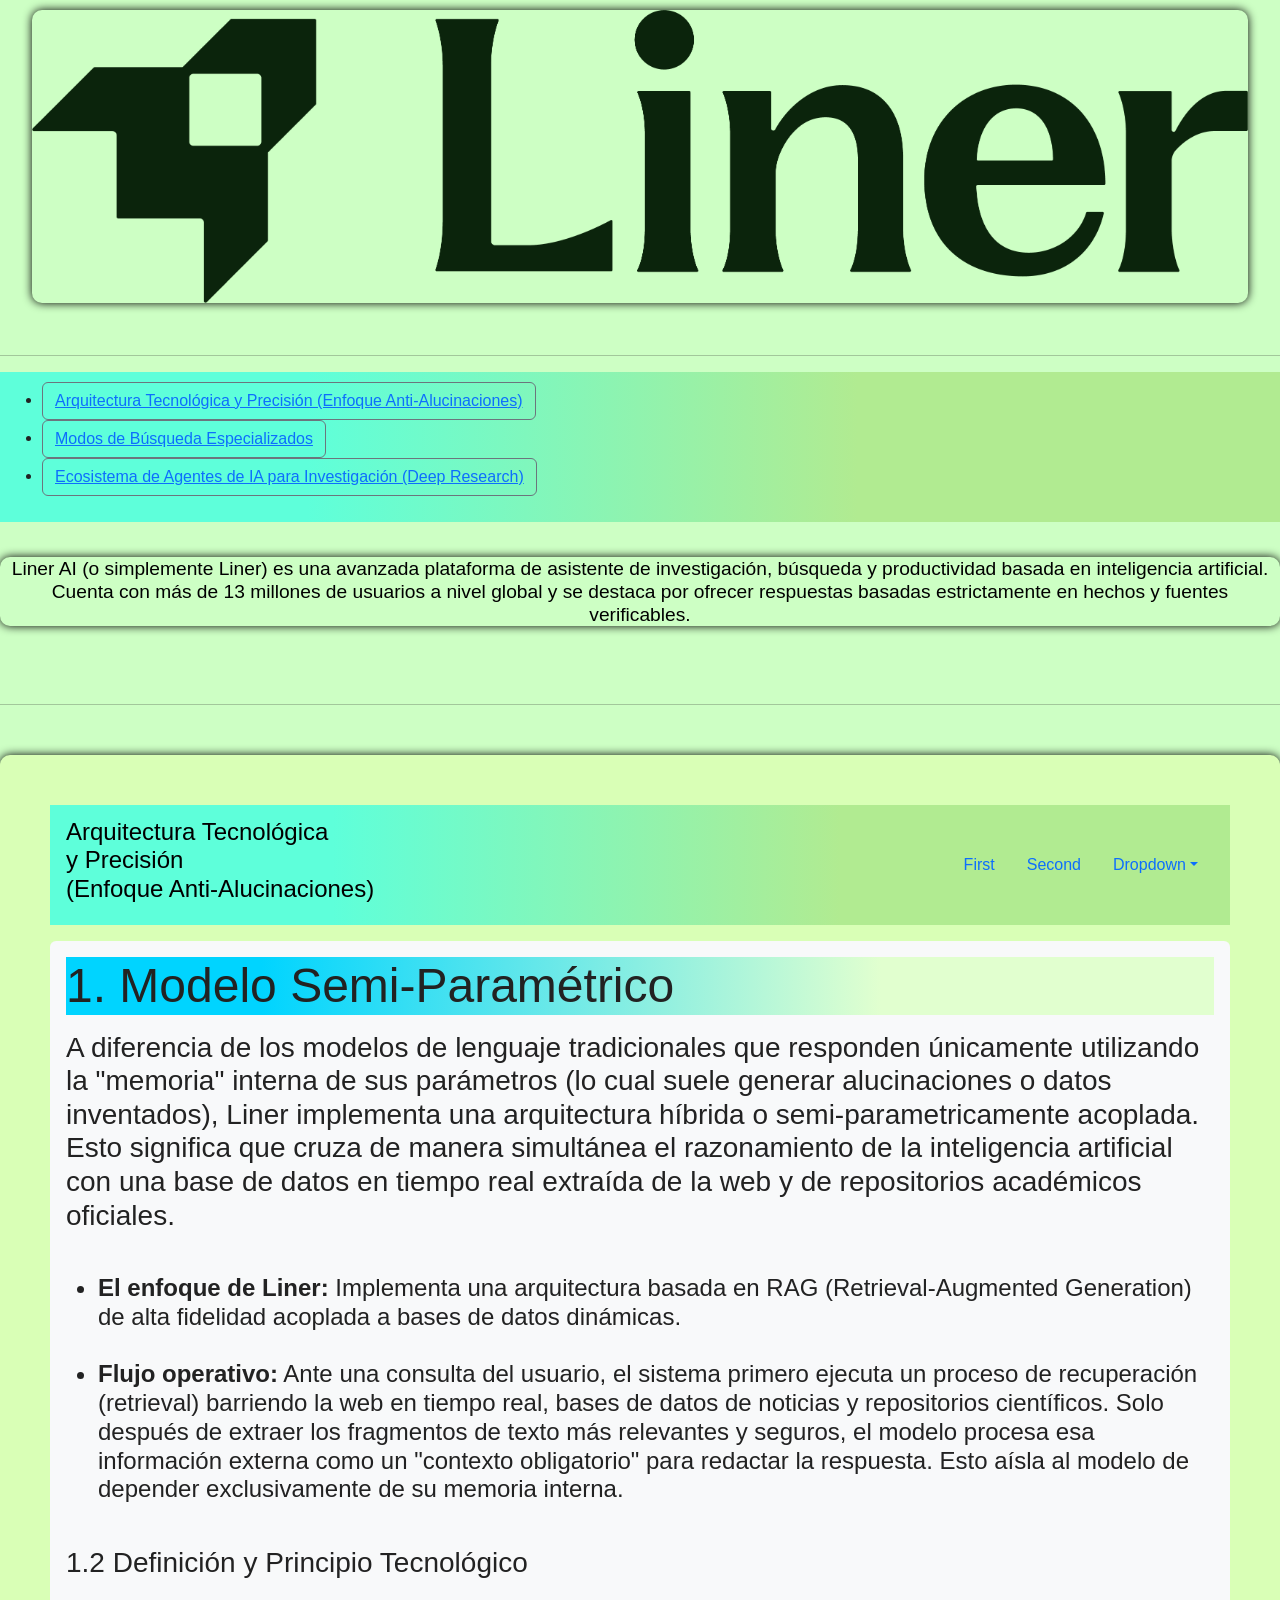
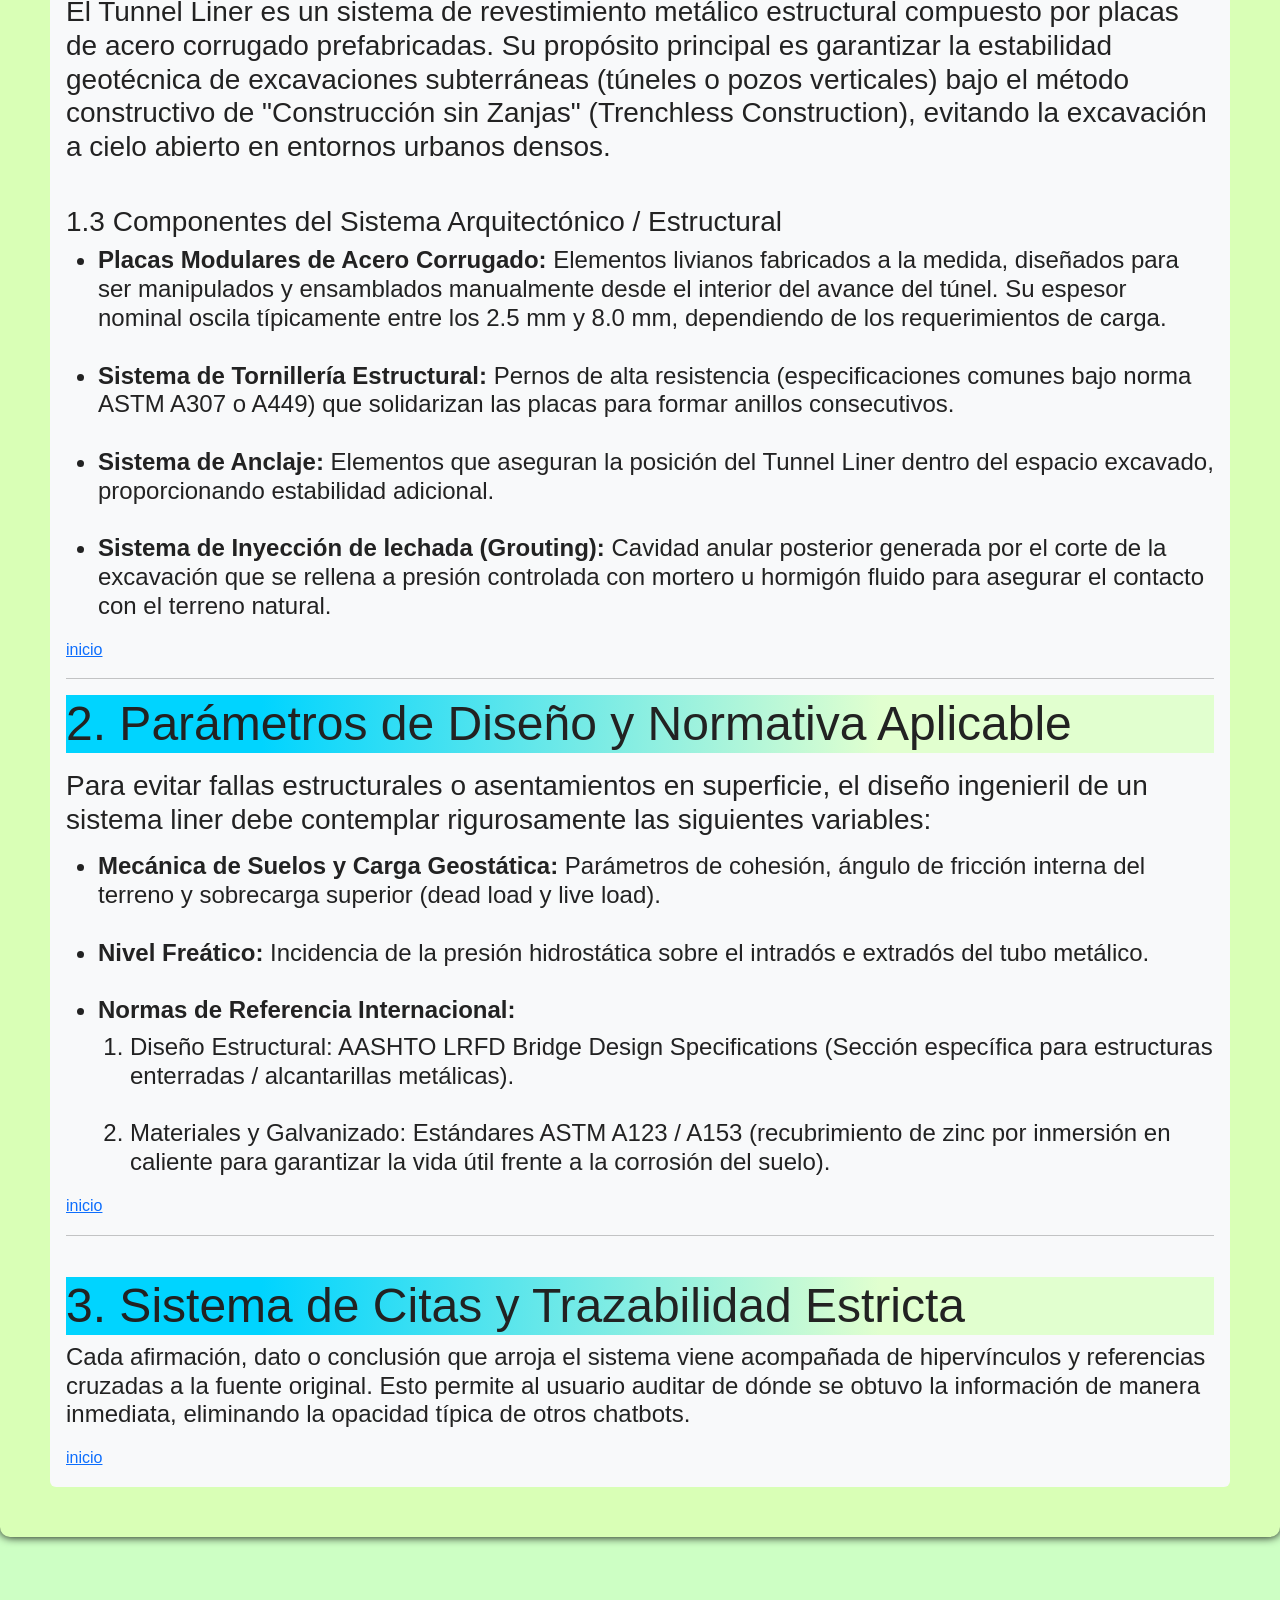
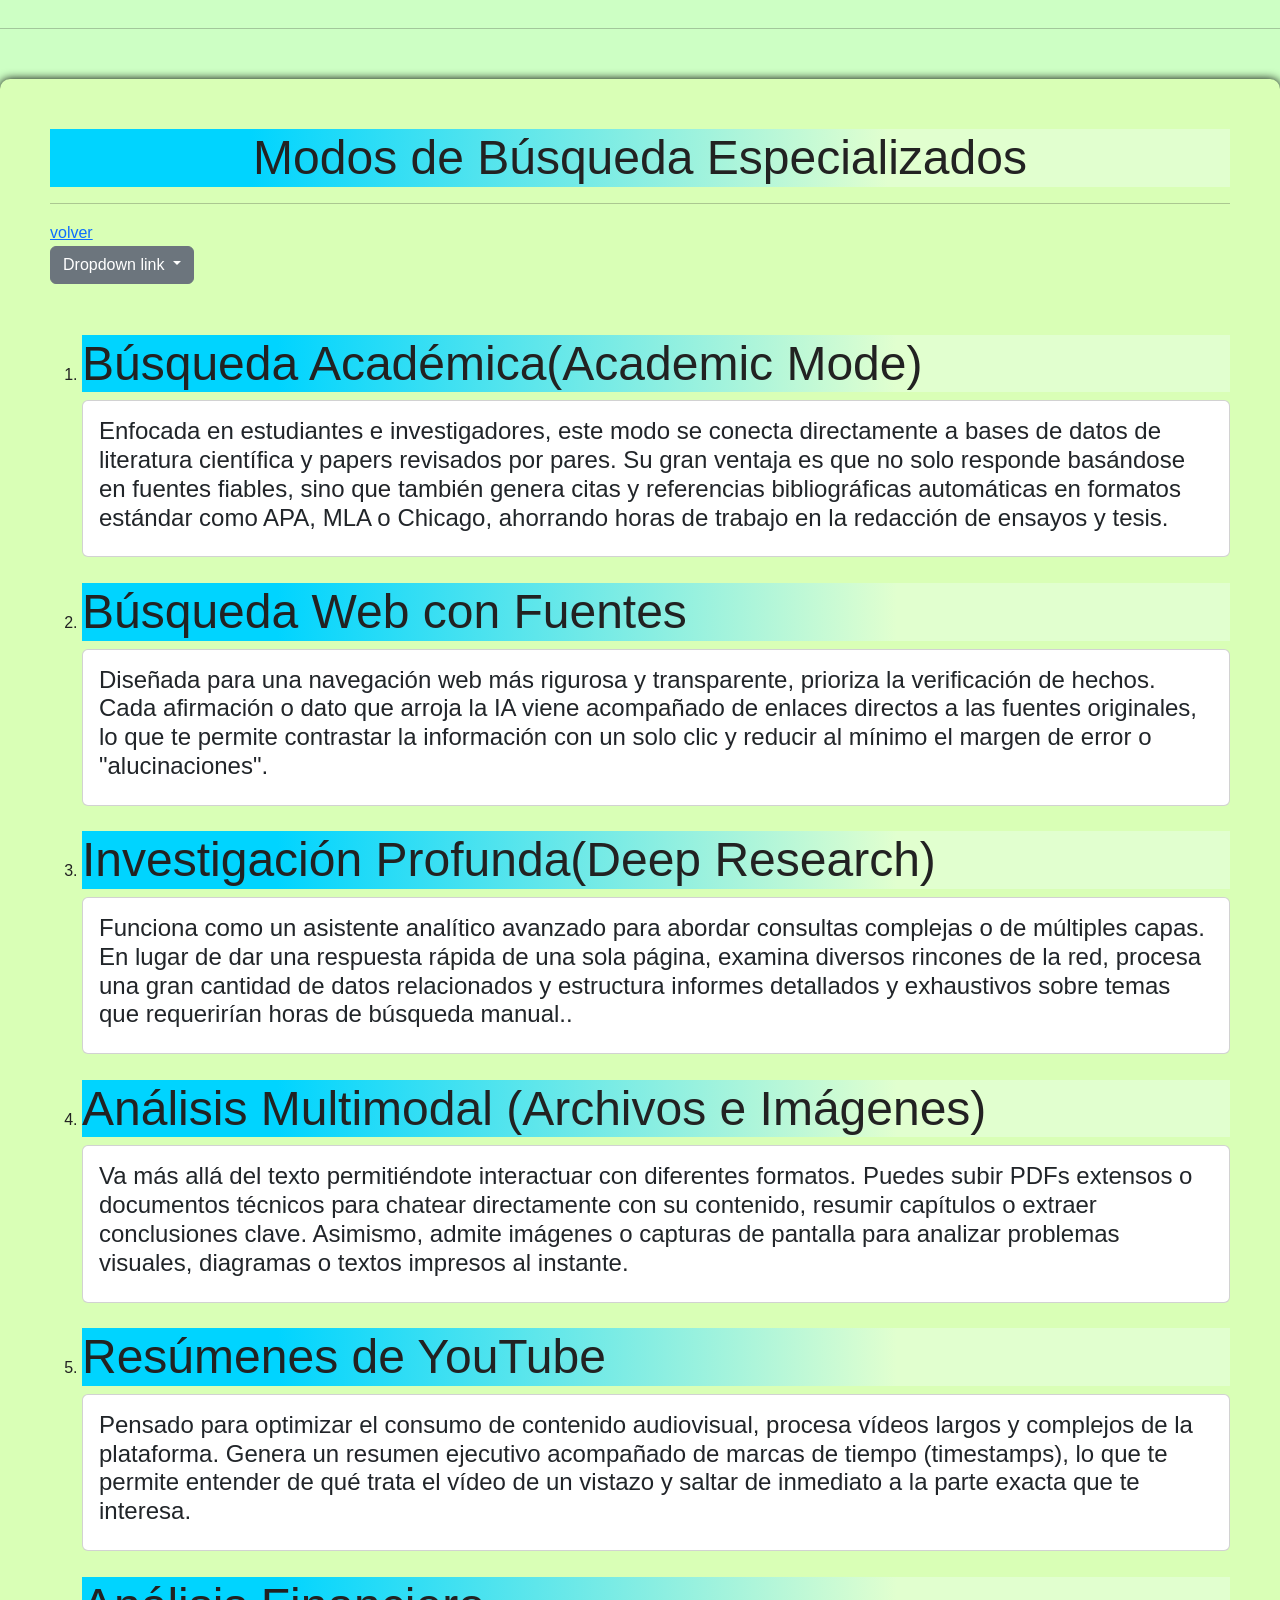
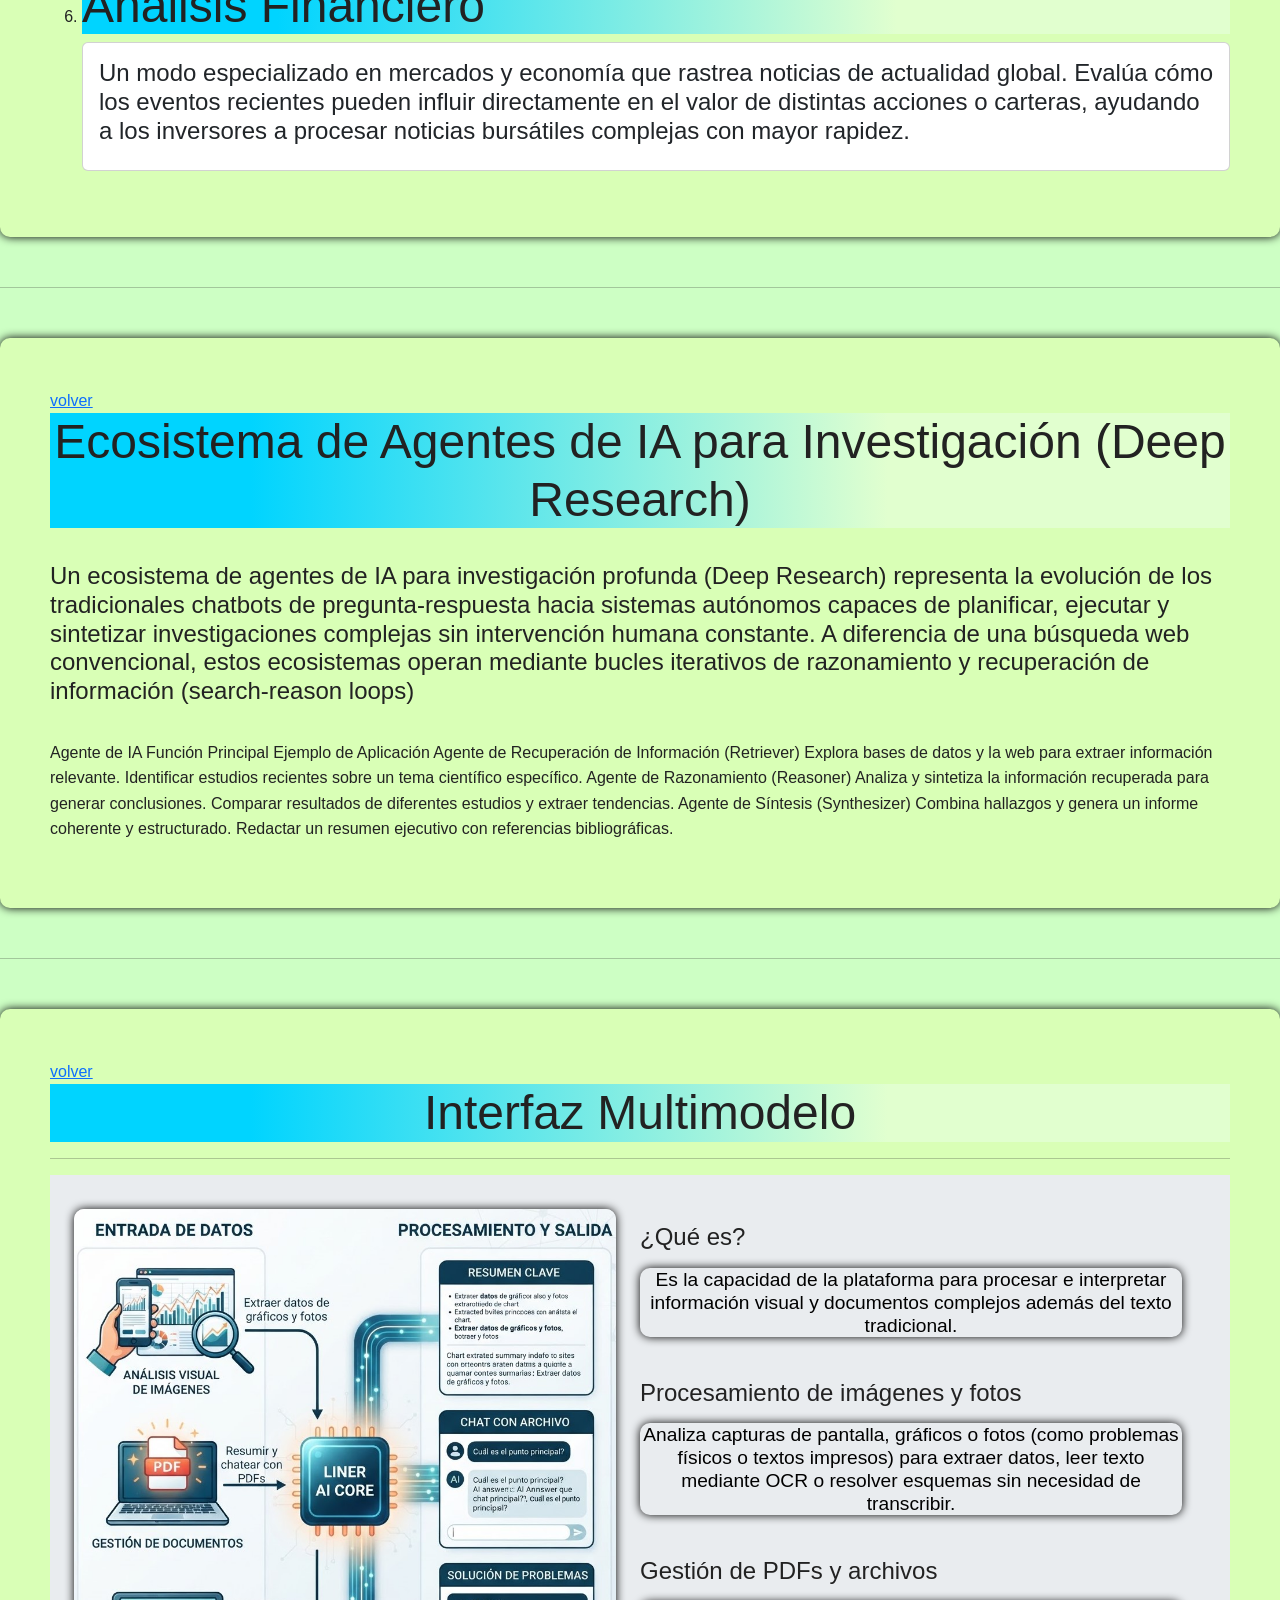
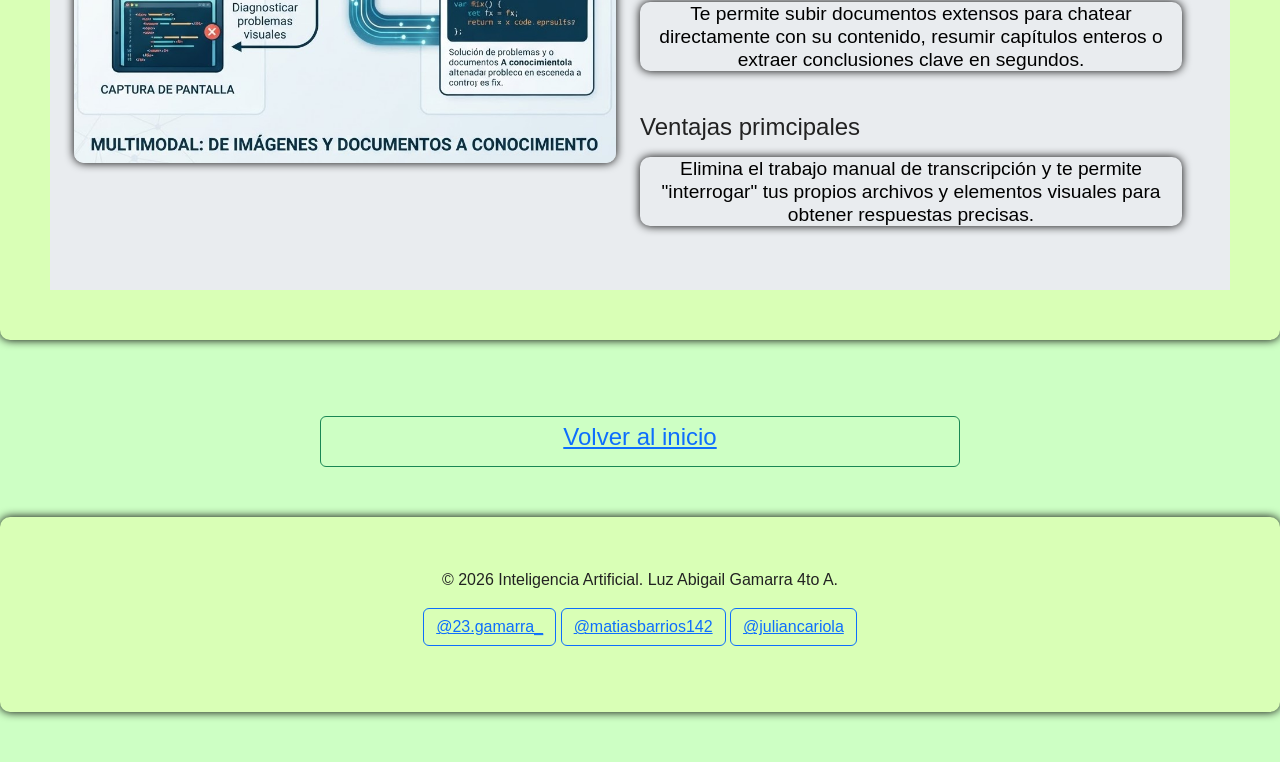
<file: liner.html>
<!DOCTYPE html>
<html lang="en">

<head>
    <meta charset="UTF-8">
    <meta name="viewport" content="width=device-width, initial-scale=1.0">
    <title>Liner IA</title>
    <link href="https://cdn.jsdelivr.net/npm/bootstrap@5.3.8/dist/css/bootstrap.min.css" rel="stylesheet"
        integrity="sha384-sRIl4kxILFvY47J16cr9ZwB07vP4J8+LH7qKQnuqkuIAvNWLzeN8tE5YBujZqJLB" crossorigin="anonymous">
    <script src="https://cdn.jsdelivr.net/npm/bootstrap@5.3.8/dist/js/bootstrap.bundle.min.js"
        integrity="sha384-FKyoEForCGlyvwx9Hj09JcYn3nv7wiPVlz7YYwJrWVcXK/BmnVDxM+D2scQbITxI"
        crossorigin="anonymous"></script>
    <link rel="stylesheet" href="liner.css">
</head>

<body>
    <header id="volver">
        <img src="img.IA/liner.png" alt="Inteligencia Artificial" width="95%" height="50%">
    </header>
    <br>
    <hr>
    <nav>
        <ul>
            <li><button type="button" class="btn btn-outline-secondary"><a href="#arquitectura">Arquitectura
                        Tecnológica y Precisión (Enfoque Anti-Alucinaciones)</a></button></li>
            <li><button type="button" class="btn btn-outline-secondary"><a href="#modos"></a><a href="#Especializados">
                        Modos de Búsqueda
                        Especializados</a></button></li>
            <li><button type="button" class="btn btn-outline-secondary"><a href="#ecosistema"></a><a
                        href="#Investigación">Ecosistema de Agentes
                        de IA para Investigación (Deep Research)</a></button></li>
        </ul>
        </div>
        </div>
    </nav>
    <br>
    <h5>Liner AI (o simplemente Liner) es una avanzada plataforma de asistente de investigación, búsqueda y
        productividad basada en inteligencia artificial. Cuenta con más de 13 millones de usuarios a nivel global y
        se destaca por ofrecer respuestas basadas estrictamente en hechos y fuentes verificables.</h5>
    <br>
    <br>
    <hr>
    <section id="Precisión">
        <nav id="navbar-example2" class="navbar bg-body-tertiary px-3 mb-3">
            <a class="navbar-brand" href="#">
                <h4 id="inicio">Arquitectura Tecnológica <br> y Precisión <br>(Enfoque Anti-Alucinaciones)</h4>
            </a>
            <ul class="nav nav-pills">
                <li class="nav-item">
                    <a class="nav-link" href="#Modelo Semi-Paramétrico">First</a>
                </li>
                <li class="nav-item">
                    <a class="nav-link" href="#Parámetros de Diseño y Normativa Aplicable">Second</a>
                </li>
                <li class="nav-item dropdown">
                    <a class="nav-link dropdown-toggle" data-bs-toggle="dropdown" href="#" role="button"
                        aria-expanded="false">Dropdown</a>
                    <ul class="dropdown-menu">
                        <li><a class="dropdown-item" href="#Sistema de Citas y Trazabilidad Estricta">Third</a></li>
                    </ul>
                </li>
            </ul>
        </nav>
        <div data-bs-spy="scroll" data-bs-target="#navbar-example2" data-bs-root-margin="0px 0px -40%"
            data-bs-smooth-scroll="true" class="scrollspy-example bg-body-tertiary p-3 rounded-2" tabindex="0">
            <h2 id="Modelo Semi-Paramétrico">1. Modelo Semi-Paramétrico</h2>
            <p>
            <h3>A diferencia de los modelos de lenguaje tradicionales que responden únicamente utilizando la
                "memoria" interna de sus parámetros (lo cual suele generar alucinaciones o datos inventados),
                Liner implementa una arquitectura híbrida o semi-parametricamente acoplada. Esto significa que
                cruza de manera simultánea el razonamiento de la inteligencia artificial con una base de datos
                en tiempo real extraída de la web y de repositorios académicos oficiales.</h3>
            </p>
            <br>
            <h4>
                <ul>
                    <li><b>El enfoque de Liner:</b> Implementa una arquitectura basada en RAG (Retrieval-Augmented
                        Generation) de alta fidelidad acoplada a bases de datos dinámicas.</li>
                    <br>
                    <li><b>Flujo operativo:</b> Ante una consulta del usuario, el sistema primero ejecuta un proceso
                        de
                        recuperación (retrieval) barriendo la web en tiempo real, bases de datos de noticias y
                        repositorios científicos. Solo después de extraer los fragmentos de texto más relevantes y
                        seguros, el modelo procesa esa información externa como un "contexto obligatorio" para
                        redactar la respuesta. Esto aísla al modelo de depender exclusivamente de su memoria
                        interna.</li>
                </ul>
            </h4>
            <br>
            <h3>1.2 Definición y Principio Tecnológico</h3>
            <p>
            <h3>El Tunnel Liner es un sistema de revestimiento metálico estructural compuesto por placas de acero
                corrugado prefabricadas. Su propósito principal es garantizar la estabilidad geotécnica de excavaciones
                subterráneas (túneles o pozos verticales) bajo el método constructivo de "Construcción sin Zanjas"
                (Trenchless Construction), evitando la excavación a cielo abierto en entornos urbanos densos.</h3>
            </p>
            <br>
            <h3>1.3 Componentes del Sistema Arquitectónico / Estructural</h3>
            <h4>
                <ul>
                    <li><b>Placas Modulares de Acero Corrugado:</b> Elementos livianos fabricados a la medida, diseñados
                        para ser manipulados y ensamblados manualmente desde el interior del avance del túnel. Su
                        espesor
                        nominal oscila típicamente entre los 2.5 mm y 8.0 mm, dependiendo de los requerimientos de
                        carga.
                    </li>
                    <br>
                    <li><b>Sistema de Tornillería Estructural:</b> Pernos de alta resistencia (especificaciones comunes
                        bajo
                        norma ASTM A307 o A449) que solidarizan las placas para formar anillos consecutivos.</li>
                    <br>
                    <li><b> Sistema de Anclaje:</b> Elementos que aseguran la posición del Tunnel Liner dentro del
                        espacio
                        excavado, proporcionando estabilidad adicional.</li>
                    <br>
                    <li><b>Sistema de Inyección de lechada (Grouting):</b> Cavidad anular posterior generada por el
                        corte de
                        la excavación que se rellena a presión controlada con mortero u hormigón fluido para asegurar el
                        contacto con el terreno natural.</li>
                </ul>
            </h4>
            <a href="#inicio">inicio</a>
            <br>
            <hr>
            <h2 id="Parámetros de Diseño y Normativa Aplicable">2. Parámetros de Diseño y Normativa Aplicable</h2>
            <p>
            <h3>Para evitar fallas estructurales o asentamientos en superficie, el diseño ingenieril de un sistema liner
                debe contemplar rigurosamente las siguientes variables:</h3>
            </p>
            <h4>
                <ul>
                    <li><b>Mecánica de Suelos y Carga Geostática:</b> Parámetros de cohesión, ángulo de fricción interna
                        del terreno y sobrecarga superior (dead load y live load).</li>
                    <br>
                    <li><b>Nivel Freático:</b> Incidencia de la presión hidrostática sobre el intradós e extradós del
                        tubo metálico.</li>
                    <br>
                    <li><b>Normas de Referencia Internacional:</b></li>
                    <h4></h4>
                    <ol>
                        <li>Diseño Estructural: AASHTO LRFD Bridge Design Specifications (Sección específica para
                            estructuras enterradas / alcantarillas metálicas).</li>
                        <br>
                        <li>Materiales y Galvanizado: Estándares ASTM A123 / A153 (recubrimiento de zinc por inmersión
                            en caliente para garantizar la vida útil frente a la corrosión del suelo).</li>
                    </ol>
            </h4>
            </ul>
            </h4>
            <a href="#inicio">inicio</a>
            <hr>
            <br>
            <h2 id="Sistema de Citas y Trazabilidad Estricta">3. Sistema de Citas y Trazabilidad Estricta</h2>
            <h4>
                <p>Cada afirmación, dato o conclusión que arroja el sistema viene acompañada de hipervínculos y
                    referencias cruzadas a la fuente original. Esto permite al usuario auditar de dónde se obtuvo la
                    información de manera inmediata, eliminando la opacidad típica de otros chatbots.</p>
            </h4>
            <a href="#inicio">inicio</a>
        </div>
    </section>
    <br>
    <hr>
    <section id="Especializados">
        <center>
            <h2>Modos de Búsqueda Especializados</h2>
        </center>
        <hr><a href="#volver">volver</a>
        <div class="dropdown">
            <a class="btn btn-secondary dropdown-toggle" href="#" role="button" data-bs-toggle="dropdown"
                aria-expanded="false">
                Dropdown link
            </a>

            <ul class="dropdown-menu">
                <li><a class="dropdown-item" href="#academica">Búsqueda Académica(Academic Mode)</a></li>
                <li><a class="dropdown-item" href="#web">Búsqueda Web con Fuentes</a></li>
                <li><a class="dropdown-item" href="#profunda">Investigación Profunda(Deep Research)</a></li>
                <li><a class="dropdown-item" href="#multimodal">Análisis Multimodal (Archivos e Imágenes)</a></li>
                <li><a class="dropdown-item" href="#youtube">Resúmenes de YouTube</a></li>
                <li><a class="dropdown-item" href="#financiero">Análisis Financiero</a></li>
            </ul>
        </div>
        <br>
        <br>
        <ol>
            <li>
                <h2 id="academica">Búsqueda Académica(Academic Mode)</h2>
                <div class="card">
                    <div class="card-body">
                        <h4>Enfocada en estudiantes e investigadores, este modo se conecta directamente a bases de datos
                            de
                            literatura científica y papers revisados por pares. Su gran ventaja es que no solo responde
                            basándose en fuentes fiables, sino que también genera citas y referencias bibliográficas
                            automáticas
                            en formatos estándar como APA, MLA o Chicago, ahorrando horas de trabajo en la redacción de
                            ensayos
                            y tesis.</h4>
                    </div>
                </div>
            </li>
            <br>
            <li>
                <h2 id="web">Búsqueda Web con Fuentes</h2>
                <div class="card">
                    <div class="card-body">
                        <h4>Diseñada para una navegación web más rigurosa y transparente, prioriza la verificación de
                            hechos. Cada afirmación o dato que arroja la IA viene acompañado de enlaces directos a las
                            fuentes originales, lo que te permite contrastar la información con un solo clic y reducir
                            al mínimo el margen de error o "alucinaciones".</h4>
                    </div>
                </div>
            </li>
            <br>
            <li>
                <h2 id="profunda">Investigación Profunda(Deep Research)</h2>
                <div class="card">
                    <div class="card-body">
                        <h4>Funciona como un asistente analítico avanzado para abordar consultas complejas o de
                            múltiples capas. En lugar de dar una respuesta rápida de una sola página, examina diversos
                            rincones de la red, procesa una gran cantidad de datos relacionados y estructura informes
                            detallados y exhaustivos sobre temas que requerirían horas de búsqueda manual..</h4>
                    </div>
                </div>
            </li>
            <br>
            <li>
                <h2 id="multimodal">Análisis Multimodal (Archivos e Imágenes)</h2>
                <div class="card">
                    <div class="card-body">
                        <h4>Va más allá del texto permitiéndote interactuar con diferentes formatos. Puedes subir PDFs
                            extensos o documentos técnicos para chatear directamente con su contenido, resumir capítulos
                            o extraer conclusiones clave. Asimismo, admite imágenes o capturas de pantalla para analizar
                            problemas visuales, diagramas o textos impresos al instante.</h4>
                    </div>
                </div>
            </li>
            <br>
            <li>
                <h2 id="youtube">Resúmenes de YouTube</h2>
                <div class="card">
                    <div class="card-body">
                        <h4>Pensado para optimizar el consumo de contenido audiovisual, procesa vídeos largos y
                            complejos de la plataforma. Genera un resumen ejecutivo acompañado de marcas de tiempo
                            (timestamps), lo que te permite entender de qué trata el vídeo de un vistazo y saltar de
                            inmediato a la parte exacta que te interesa.</h4>
                    </div>
                </div>
            </li>
            <br>
            <li>
                <h2 id="financiero">Análisis Financiero</h2>
                <div class="card">
                    <div class="card-body">
                        <h4>Un modo especializado en mercados y economía que rastrea noticias de actualidad global.
                            Evalúa cómo los eventos recientes pueden influir directamente en el valor de distintas
                            acciones o carteras, ayudando a los inversores a procesar noticias bursátiles complejas con
                            mayor rapidez.</h4>
                    </div>
                </div>
            </li>
        </ol>
    </section>
    <hr>
    <section id="Investigación"><a href="#volver">volver</a>
        <center>
            <h2 id="ecosistema">Ecosistema de Agentes de IA para Investigación (Deep Research)</h2>
        </center>
        <br>
        <h4>Un ecosistema de agentes de IA para investigación profunda (Deep Research) representa la evolución de los
            tradicionales chatbots de pregunta-respuesta hacia sistemas autónomos capaces de planificar, ejecutar y
            sintetizar investigaciones complejas sin intervención humana constante.

            A diferencia de una búsqueda web convencional, estos ecosistemas operan mediante bucles iterativos de
            razonamiento y recuperación de información (search-reason loops)</h4>
        <br>
        <div classs="table-container"
        <table class="table table-striped" border="2">
            <thead>
                <tr>
                    <th scope="col">Agente de IA</th>
                    <th scope="col">Función Principal</th>
                    <th scope="col">Ejemplo de Aplicación</th>
                </tr>
            </thead>
            <tbody>
                <tr>
                    <td>Agente de Recuperación de Información (Retriever)</td>
                    <td>Explora bases de datos y la web para extraer información relevante.</td>
                    <td>Identificar estudios recientes sobre un tema científico específico.</td>
                </tr>
                <tr>
                    <td>Agente de Razonamiento (Reasoner)</td>
                    <td>Analiza y sintetiza la información recuperada para generar conclusiones.</td>
                    <td>Comparar resultados de diferentes estudios y extraer tendencias.</td>
                </tr>
                <tr>
                    <td>Agente de Síntesis (Synthesizer)</td>
                    <td>Combina hallazgos y genera un informe coherente y estructurado.</td>
                    <td>Redactar un resumen ejecutivo con referencias bibliográficas.</td>
                </tr>
            </tbody>
        </table>
    </section>
    <hr>
    <section id="Multimodelo"><a href="#volver">volver</a>
        <center><h2>Interfaz Multimodelo</h2></center>
        <hr>
        <div class="row g-0 bg-body-secondary position-relative">
            <div class="col-md-6 mb-md-0 p-md-4">
                <center><img src="img.IA/watermarked_img_14251351571926898126 - copia.jpg" class="w-100" alt="multimodelo"
                    height="4500"></center>
            </div>
            <div class="col-md-6 p-5 ps-md-0">
                <h4 class="mt-0">¿Qué es?</h4>
                <p>
                <h5>Es la capacidad de la plataforma para procesar e interpretar información visual y documentos
                    complejos además del texto tradicional.</h5>
                </p>
                <br>
                <h4 class="mt-0">Procesamiento de imágenes y fotos</h4>
                <p>
                <h5>Analiza capturas de pantalla, gráficos o fotos (como problemas físicos o textos impresos) para
                    extraer datos, leer texto mediante OCR o resolver esquemas sin necesidad de transcribir.</h5>
                </p>
                <br>
                <h4 class="mt-0">Gestión de PDFs y archivos</h4>
                <p>
                <h5>Te permite subir documentos extensos para chatear directamente con su contenido, resumir capítulos enteros o extraer conclusiones clave en segundos.</h5>
                </p>
                <br>
                <h4 class="mt-0">Ventajas primcipales</h4>
                <p>
                    <h5>Elimina el trabajo manual de transcripción y te permite "interrogar" tus propios archivos y elementos visuales para obtener respuestas precisas.</h5>
                </p>
            </div>
        </div>
    </section>
    <br>
    <div class="d-grid gap-2 col-6 mx-auto">
        <button type="button" class="btn btn-outline-success"><a href="index.html"><h4>Volver al inicio</h4></a></button>
    </div>
    <section>
        <footer>
        <center>
            <p>© 2026 Inteligencia Artificial. Luz Abigail Gamarra 4to A.
            <div class="redes-sociales">
                 <button type="button" class="btn btn-outline-primary" ><a href="https://www.instagram.com/23.gamarra_?igsi=MTc0emFrMTZ1dXZ4bg==" target="_blank">@23.gamarra_</a></button>
                 <button type="button" class="btn btn-outline-primary" ><a href="https://www.instagram.com/matiasbarrios142" target="_blank">@matiasbarrios142</a></button>
                 <button type="button" class="btn btn-outline-primary" ><a href="https://www.instagram.com/juliancariola" target="_blank">@juliancariola</a></button>
            </div>
            </p>
        </center>
    </footer>
    </section>
</body>

</html>
</file>
<file: index.css>
body{
    background-color: #f5f5db;
    padding: 20px;
}
section{
    border-radius: 6% 6% 6% 6%;
-webkit-border-radius: 6% 6% 6% 6%;
-moz-border-radius: 6% 6% 6% 6%;
border: 1px solid #fdfdd0;
padding: 10%;
}
.table-container{
    margin: 0 auto;
    width: 100%;
    text-align: center;
}
table,th,td{
    border: 1px solid black
}

nav{
    border-radius: 6px 6px 6px 6px;
-webkit-border-radius: 6px 6px 6px 6px;
-moz-border-radius: 6px 6px 6px 6px;
border: 1px solid #fdfdd0;
padding: 50px;
   
}
p{
    color:black;
    font-family:Verdana, Geneva, Tahoma, sans-serif;
    font-size: 15px;
    text-align: center;
}
img{
    text-align: center;
}
H1{
    text-align: center;
    font-family: times new roman;
    font-size: 80px;
}
h2{  
    
    color:lch(2.43% 2.83 273.1);
    font-family: times new roman;
    font-size: 30px;
    background: #ebdd73;
background: linear-gradient(90deg, rgba(235, 221, 115, 1) 28%, rgba(255, 217, 161, 1) 79%);
}

button{
    text-align: center;
    font-family: times new roman;
    font-size: 20px;
    background: #ebdd73;
}
article{
    height: 800px;
}
.botton-container{
    padding: auto;
}
</file>
<file: julius.css>
body{
    background-color: rgb(86, 173, 255);
    padding: 30px;
}
section{
    background: #42c7c9;
background: linear-gradient(0deg, rgba(66, 199, 201, 1) 23%, rgba(255, 255, 255, 1) 68%);
padding: 30px;
}
h2{
    background: #22C1C3;
background: linear-gradient(0deg, rgba(34, 193, 195, 1) 0%, rgba(41, 160, 230, 1) 100%);
}
h4{
    font-family: 'Times New Roman', Times, serif;
    font-size: xx-large;
}

.contenedor{
    background: #42c7c9;
background: linear-gradient(0deg, rgba(66, 199, 201, 1) 23%, rgba(255, 255, 255, 1) 68%);
}
.section-container{
   background-color: rgb(86, 173, 255);
}
</file>
<file: kling.css>
body{
    background-color: hsl(0, 0%, 0%);
    padding: 20px;
}
p{
    color: hsl(0, 0%, 100%);
    
}
hr{
    color: hsl(0, 0%, 100%);
}
li{
    color: hsl(0, 0%, 100%);
}
a{
    color: hsl(0, 0%, 100%);
}

.contenedor-cards{
      display: flex;
      gap: 20px;
      flex-wrap: wrap;
      
}
.card{
    width: 250px;
    padding: 20px;
    border: 1px solid hsl(0, 7%, 27%);
    border-radius: 8px;
    background-color: #314252;
    font-weight: 500;
    font-size: medium;
}
.card-title{
    color: black;
}

h2{
    color: aliceblue;
    background: #020024;
background: linear-gradient(90deg, rgba(2, 0, 36, 1) 0%, rgba(9, 9, 121, 1) 52%);
}

h4{
    color:aliceblue
}
.texto{
    display: flex;
    gap: 20px;
    flex-wrap: wrap;
    font-family: 'Times New Roman', Times, serif;
}

.contenedor{
    display: flex;
    width: 100%;
}
h3{
    color: black;
}
</file>
<file: liner.css>
body{
    background-color: #cdffc4;
    font-family: Arial, sans-serif;
    margin: 0;
    padding: 0;
    line-height: 1.6;
    color: #222;
}
section{
    padding: 50px;
    margin: 50px auto;
    max-width: 1500px;
    background-color: #d9ffb6;
    border-radius: 10px;
    box-shadow: 0px 0px 10px #000;
}
img{
    width: 95%; height: 50%; margin: 10px auto; display: flex; justify-content: center;
    text-align: center; border-radius: 10px; box-shadow: 0px 0px 10px #000;
}
h5{
    text-align: center; font-size: 1.2rem; color: #000; margin: 10px auto; display: flex; justify-content: center;
    text-align: center; border-radius: 10px; box-shadow: 0px 0px 10px #000;
}
h2{
    background: #00D4FF;
background: linear-gradient(90deg, rgba(0, 212, 255, 1) 17%, rgba(225, 255, 207, 1) 71%);
font-size: clamp(1.5rem, 4Vw, 3rem);
width: 100%;
}
nav{
   background: #5effda;
background: linear-gradient(90deg, rgba(94, 255, 218, 1) 24%, rgba(177, 235, 145, 1) 67%);
    padding: 10px;
    
}
.table-container{
      width: 100%;
    overflow-x: auto;
    -webkit-overflow-scrolling: touch; 
}
</file>
